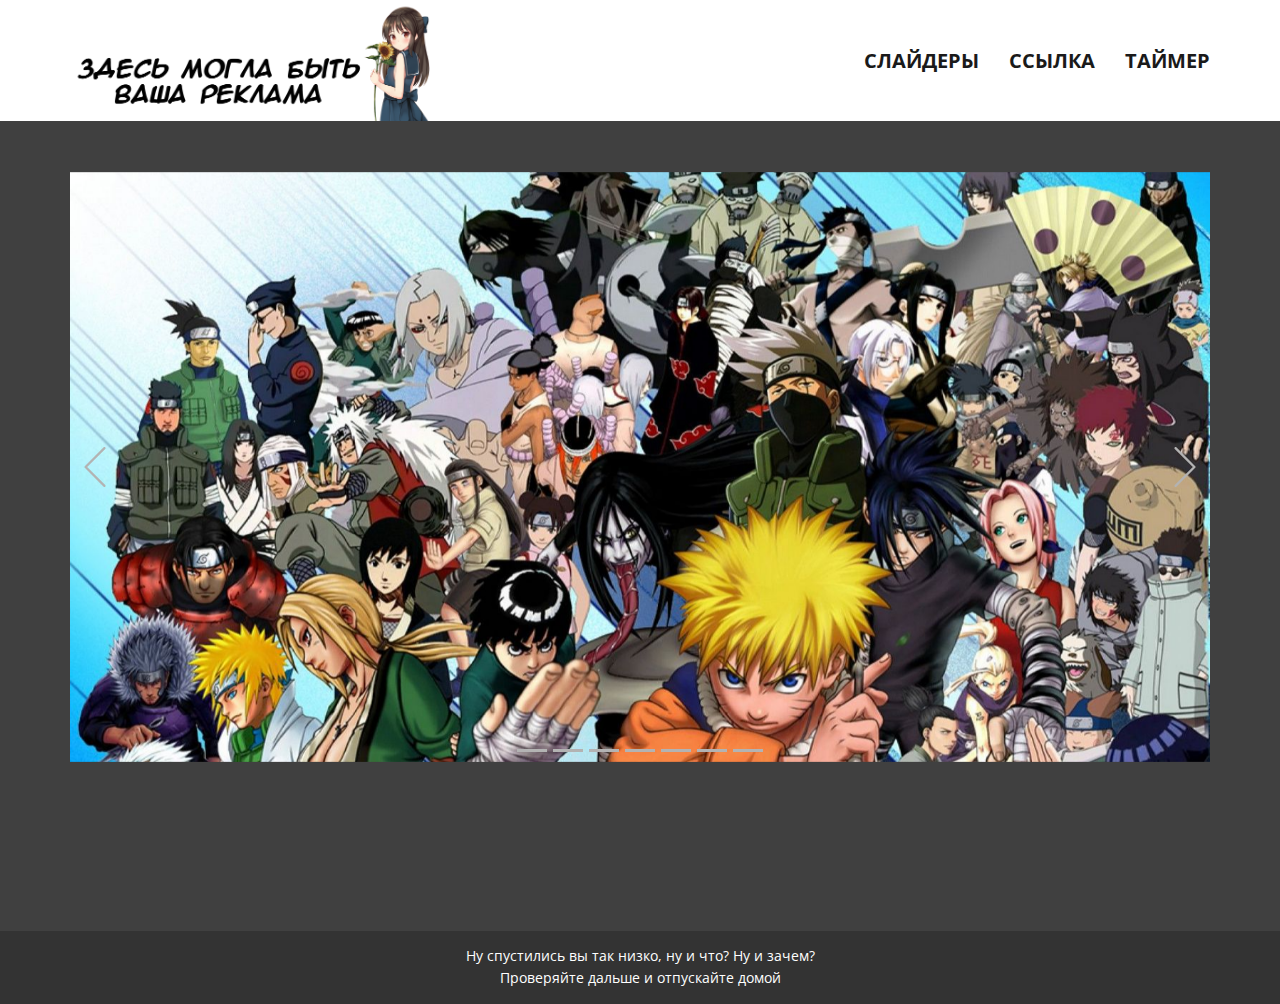
<file: index.html>
<!DOCTYPE html>
<html style="font-size: 16px;">
  <head>
    <meta name="viewport" content="width=device-width, initial-scale=1.0">
    <meta charset="utf-8">
    <meta name="keywords" content="">
    <meta name="description" content="">
    <meta name="page_type" content="np-template-header-footer-from-plugin">
    <title>Страница со слайдером</title>
    <link rel="stylesheet" href="nicepage.css" media="screen">
<link rel="stylesheet" href="Страница-со-слайдером.css" media="screen">
    <script class="u-script" type="text/javascript" src="jquery.js" defer=""></script>
    <script class="u-script" type="text/javascript" src="nicepage.js" defer=""></script>
    <meta name="generator" content="Nicepage 3.30.2, nicepage.com">
    <link id="u-theme-google-font" rel="stylesheet" href="https://fonts.googleapis.com/css?family=Roboto:100,100i,300,300i,400,400i,500,500i,700,700i,900,900i|Open+Sans:300,300i,400,400i,600,600i,700,700i,800,800i">
    
    
    <script type="application/ld+json">{
		"@context": "http://schema.org",
		"@type": "Organization",
		"name": "",
		"logo": "images/unnamed.png"
}</script>
    <meta name="theme-color" content="#478ac9">
    <meta property="og:title" content="Страница со слайдером">
    <meta property="og:type" content="website">
  </head>
  <body class="u-body"><header class="u-clearfix u-header u-header" id="sec-6596"><div class="u-clearfix u-sheet u-sheet-1">
        <a href="https://nicepage.com" class="u-image u-logo u-image-1" data-image-width="1956" data-image-height="800">
          <img src="images/unnamed.png" class="u-logo-image u-logo-image-1">
        </a>
        <nav class="u-menu u-menu-dropdown u-offcanvas u-menu-1" data-position="">
          <div class="menu-collapse" style="font-size: 1.25rem; letter-spacing: 0px; font-weight: 700; text-transform: uppercase;">
            <a class="u-button-style u-custom-active-border-color u-custom-border u-custom-border-color u-custom-borders u-custom-hover-border-color u-custom-left-right-menu-spacing u-custom-padding-bottom u-custom-text-color u-custom-text-hover-color u-custom-top-bottom-menu-spacing u-nav-link u-text-active-palette-1-base u-text-hover-palette-2-base" href="#">
              <svg><use xmlns:xlink="http://www.w3.org/1999/xlink" xlink:href="#menu-hamburger"></use></svg>
              <svg version="1.1" xmlns="http://www.w3.org/2000/svg" xmlns:xlink="http://www.w3.org/1999/xlink"><defs><symbol id="menu-hamburger" viewBox="0 0 16 16" style="width: 16px; height: 16px;"><rect y="1" width="16" height="2"></rect><rect y="7" width="16" height="2"></rect><rect y="13" width="16" height="2"></rect>
</symbol>
</defs></svg>
            </a>
          </div>
          <div class="u-custom-menu u-nav-container">
            <ul class="u-nav u-spacing-30 u-unstyled u-nav-1"><li class="u-nav-item"><a class="u-border-1 u-border-active-palette-1-base u-border-hover-palette-1-base u-border-no-left u-border-no-right u-border-no-top u-button-style u-nav-link u-text-active-palette-1-base u-text-grey-90 u-text-hover-grey-90" href="Страница-со-слайдером.html" style="padding: 10px 0px;">Слайдеры</a>
</li><li class="u-nav-item"><a class="u-border-1 u-border-active-palette-1-base u-border-hover-palette-1-base u-border-no-left u-border-no-right u-border-no-top u-button-style u-nav-link u-text-active-palette-1-base u-text-grey-90 u-text-hover-grey-90" href="Страница-с-сылкой.html" style="padding: 10px 0px;">Ссылка</a>
</li><li class="u-nav-item"><a class="u-border-1 u-border-active-palette-1-base u-border-hover-palette-1-base u-border-no-left u-border-no-right u-border-no-top u-button-style u-nav-link u-text-active-palette-1-base u-text-grey-90 u-text-hover-grey-90" href="Страница-с-таймером.html" style="padding: 10px 0px;">Таймер</a>
</li></ul>
          </div>
          <div class="u-custom-menu u-nav-container-collapse">
            <div class="u-black u-container-style u-inner-container-layout u-opacity u-opacity-95 u-sidenav">
              <div class="u-inner-container-layout u-sidenav-overflow">
                <div class="u-menu-close"></div>
                <ul class="u-align-center u-nav u-popupmenu-items u-unstyled u-nav-2"><li class="u-nav-item"><a class="u-button-style u-nav-link" href="Страница-со-слайдером.html" style="padding: 10px 0px;">Слайдеры</a>
</li><li class="u-nav-item"><a class="u-button-style u-nav-link" href="Страница-с-сылкой.html" style="padding: 10px 0px;">Ссылка</a>
</li><li class="u-nav-item"><a class="u-button-style u-nav-link" href="Страница-с-таймером.html" style="padding: 10px 0px;">Таймер</a>
</li></ul>
              </div>
            </div>
            <div class="u-black u-menu-overlay u-opacity u-opacity-70"></div>
          </div>
        </nav>
      </div></header>
    <section class="u-clearfix u-grey-75 u-section-1" id="sec-4fe7" style= "min-height:90vh">
      <div class="u-clearfix u-sheet u-sheet-1">
        <div data-interval="5000" data-u-ride="carousel" class="u-carousel u-expanded-width u-slider u-slider-1" id="carousel-af2c">
          <ol class="u-absolute-hcenter u-carousel-indicators u-carousel-indicators-1">
            <li data-u-target="#carousel-af2c" class="u-active u-grey-30" data-u-slide-to="0"></li>
            <li data-u-target="#carousel-af2c" class="u-grey-30" data-u-slide-to="1"></li>
            <li data-u-target="#carousel-af2c" class="u-grey-30" data-u-slide-to="2"></li>
            <li data-u-target="#carousel-af2c" class="u-grey-30" data-u-slide-to="3"></li>
            <li data-u-target="#carousel-af2c" class="u-grey-30" data-u-slide-to="4"></li>
            <li data-u-target="#carousel-af2c" class="u-grey-30" data-u-slide-to="5"></li>
            <li data-u-target="#carousel-af2c" class="u-grey-30" data-u-slide-to="6"></li>
          </ol>
          <div class="u-carousel-inner" role="listbox">
            <div class="u-active u-carousel-item u-container-style u-image u-slide u-image-1" data-image-width="1920" data-image-height="1080">
              <div class="u-container-layout u-container-layout-1"></div>
            </div>
            <div class="u-carousel-item u-container-style u-image u-slide u-image-2" data-image-width="2608" data-image-height="1467">
              <div class="u-container-layout u-valign-middle u-container-layout-2"></div>
            </div>
            <div class="u-carousel-item u-container-style u-image u-slide u-image-3" data-image-width="1920" data-image-height="1080">
              <div class="u-container-layout u-container-layout-3"></div>
            </div>
            <div class="u-carousel-item u-container-style u-image u-slide u-image-4" data-image-width="1045" data-image-height="588">
              <div class="u-container-layout u-container-layout-4"></div>
            </div>
            <div class="u-carousel-item u-container-style u-image u-slide u-image-5" data-image-width="1920" data-image-height="1080">
              <div class="u-container-layout u-container-layout-5"></div>
            </div>
            <div class="u-carousel-item u-container-style u-image u-slide u-image-6" data-image-width="1200" data-image-height="776">
              <div class="u-container-layout u-container-layout-6"></div>
            </div>
            <div class="u-carousel-item u-container-style u-image u-slide u-image-7" data-image-width="1920" data-image-height="1080">
              <div class="u-container-layout u-container-layout-7"></div>
            </div>
          </div>
          <a class="u-absolute-vcenter u-carousel-control u-carousel-control-prev u-spacing-5 u-text-grey-30 u-carousel-control-1" href="#carousel-af2c" role="button" data-u-slide="prev">
            <span aria-hidden="true">
              <svg viewBox="0 0 477.175 477.175"><path d="M145.188,238.575l215.5-215.5c5.3-5.3,5.3-13.8,0-19.1s-13.8-5.3-19.1,0l-225.1,225.1c-5.3,5.3-5.3,13.8,0,19.1l225.1,225
                    c2.6,2.6,6.1,4,9.5,4s6.9-1.3,9.5-4c5.3-5.3,5.3-13.8,0-19.1L145.188,238.575z"></path></svg>
            </span>
            <span class="sr-only">Previous</span>
          </a>
          <a class="u-absolute-vcenter u-carousel-control u-carousel-control-next u-spacing-5 u-text-grey-30 u-carousel-control-2" href="#carousel-af2c" role="button" data-u-slide="next">
            <span aria-hidden="true">
              <svg viewBox="0 0 477.175 477.175"><path d="M360.731,229.075l-225.1-225.1c-5.3-5.3-13.8-5.3-19.1,0s-5.3,13.8,0,19.1l215.5,215.5l-215.5,215.5
                    c-5.3,5.3-5.3,13.8,0,19.1c2.6,2.6,6.1,4,9.5,4c3.4,0,6.9-1.3,9.5-4l225.1-225.1C365.931,242.875,365.931,234.275,360.731,229.075z"></path></svg>
            </span>
            <span class="sr-only">Next</span>
          </a>
        </div>
      </div>
    </section>
    
    
    <footer class="u-align-center u-clearfix u-footer u-grey-80 u-footer" id="sec-2e7b"><div class="u-clearfix u-sheet u-sheet-1">
        <p class="u-small-text u-text u-text-variant u-text-1">Ну спустились вы так низко, ну и что? Ну и зачем?<br>Проверяйте дальше и отпускайте домой
        </p>
      </div></footer>
  </body>
</html>
</file>
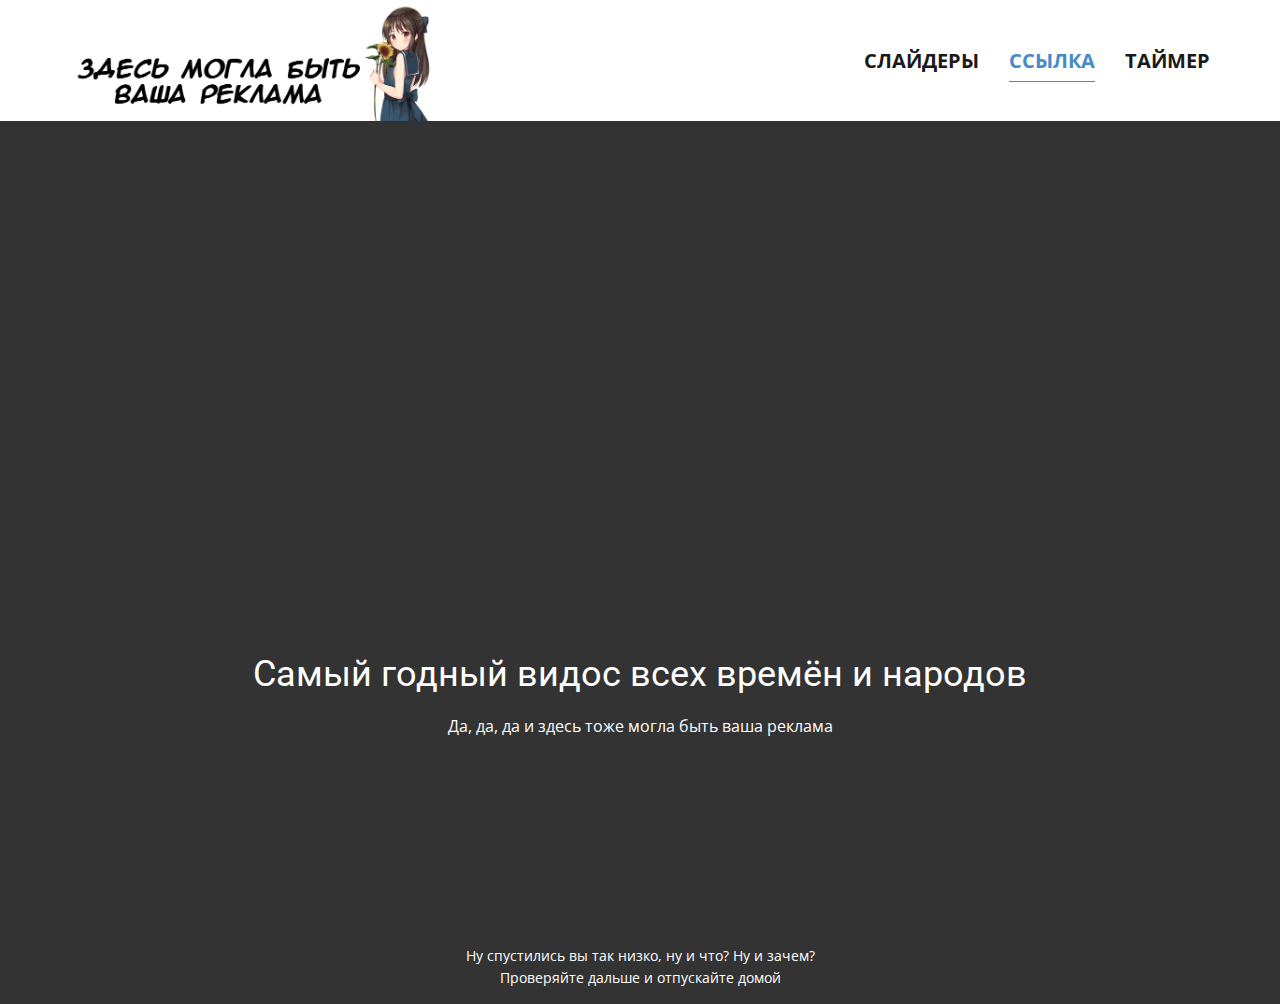
<file: Страница-с-сылкой.html>
<!DOCTYPE html>
<html style="font-size: 16px;">
  <head>
    <meta name="viewport" content="width=device-width, initial-scale=1.0">
    <meta charset="utf-8">
    <meta name="keywords" content="Самый годный видос всех времён и народов">
    <meta name="description" content="">
    <meta name="page_type" content="np-template-header-footer-from-plugin">
    <title>Страница с сылкой</title>
    <link rel="stylesheet" href="nicepage.css" media="screen">
<link rel="stylesheet" href="Страница-с-сылкой.css" media="screen">
    <script class="u-script" type="text/javascript" src="jquery.js" defer=""></script>
    <script class="u-script" type="text/javascript" src="nicepage.js" defer=""></script>
    <meta name="generator" content="Nicepage 3.30.2, nicepage.com">
    <link id="u-theme-google-font" rel="stylesheet" href="https://fonts.googleapis.com/css?family=Roboto:100,100i,300,300i,400,400i,500,500i,700,700i,900,900i|Open+Sans:300,300i,400,400i,600,600i,700,700i,800,800i">
		
    
    
    <script type="application/ld+json">{
		"@context": "http://schema.org",
		"@type": "Organization",
		"name": "",
		"logo": "images/unnamed.png"
}</script>
    <meta name="theme-color" content="#478ac9">
    <meta property="og:title" content="Страница с сылкой">
    <meta property="og:type" content="website">
  </head>
  <body class="u-body"><header class="u-clearfix u-header u-header" id="sec-6596"><div class="u-clearfix u-sheet u-sheet-1">
        <a href="https://nicepage.com" class="u-image u-logo u-image-1" data-image-width="1956" data-image-height="800">
          <img src="images/unnamed.png" class="u-logo-image u-logo-image-1">
        </a>
        <nav class="u-menu u-menu-dropdown u-offcanvas u-menu-1" data-position="">
          <div class="menu-collapse" style="font-size: 1.25rem; letter-spacing: 0px; font-weight: 700; text-transform: uppercase;">
            <a class="u-button-style u-custom-active-border-color u-custom-border u-custom-border-color u-custom-borders u-custom-hover-border-color u-custom-left-right-menu-spacing u-custom-padding-bottom u-custom-text-color u-custom-text-hover-color u-custom-top-bottom-menu-spacing u-nav-link u-text-active-palette-1-base u-text-hover-palette-2-base" href="#">
              <svg><use xmlns:xlink="http://www.w3.org/1999/xlink" xlink:href="#menu-hamburger"></use></svg>
              <svg version="1.1" xmlns="http://www.w3.org/2000/svg" xmlns:xlink="http://www.w3.org/1999/xlink"><defs><symbol id="menu-hamburger" viewBox="0 0 16 16" style="width: 16px; height: 16px;"><rect y="1" width="16" height="2"></rect><rect y="7" width="16" height="2"></rect><rect y="13" width="16" height="2"></rect>
</symbol>
</defs></svg>
            </a>
          </div>
          <div class="u-custom-menu u-nav-container">
            <ul class="u-nav u-spacing-30 u-unstyled u-nav-1"><li class="u-nav-item"><a class="u-border-1 u-border-active-palette-1-base u-border-hover-palette-1-base u-border-no-left u-border-no-right u-border-no-top u-button-style u-nav-link u-text-active-palette-1-base u-text-grey-90 u-text-hover-grey-90" href="Страница-со-слайдером.html" style="padding: 10px 0px;">Слайдеры</a>
</li><li class="u-nav-item"><a class="u-border-1 u-border-active-palette-1-base u-border-hover-palette-1-base u-border-no-left u-border-no-right u-border-no-top u-button-style u-nav-link u-text-active-palette-1-base u-text-grey-90 u-text-hover-grey-90" href="Страница-с-сылкой.html" style="padding: 10px 0px;">Ссылка</a>
</li><li class="u-nav-item"><a class="u-border-1 u-border-active-palette-1-base u-border-hover-palette-1-base u-border-no-left u-border-no-right u-border-no-top u-button-style u-nav-link u-text-active-palette-1-base u-text-grey-90 u-text-hover-grey-90" href="Страница-с-таймером.html" style="padding: 10px 0px;">Таймер</a>
</li></ul>
          </div>
          <div class="u-custom-menu u-nav-container-collapse">
            <div class="u-black u-container-style u-inner-container-layout u-opacity u-opacity-95 u-sidenav">
              <div class="u-inner-container-layout u-sidenav-overflow">
                <div class="u-menu-close"></div>
                <ul class="u-align-center u-nav u-popupmenu-items u-unstyled u-nav-2"><li class="u-nav-item"><a class="u-button-style u-nav-link" href="Страница-со-слайдером.html" style="padding: 10px 0px;">Слайдеры</a>
</li><li class="u-nav-item"><a class="u-button-style u-nav-link" href="Страница-с-сылкой.html" style="padding: 10px 0px;">Ссылка</a>
</li><li class="u-nav-item"><a class="u-button-style u-nav-link" href="Страница-с-таймером.html" style="padding: 10px 0px;">Таймер</a>
</li></ul>
              </div>
            </div>
            <div class="u-black u-menu-overlay u-opacity u-opacity-70"></div>
          </div>
        </nav>
      </div></header>
    <section class="u-align-center u-clearfix u-grey-80 u-section-1" id="sec-9ef4" style= "min-height:90vh">
      <div class="u-clearfix u-sheet u-valign-middle-xs u-sheet-1">
        <div class="u-align-left u-expanded-width-sm u-expanded-width-xs u-video u-video-1">
          <div class="embed-responsive embed-responsive-1">
            <iframe style="position: absolute;top: 0;left: 0;width: 100%;height: 100%;" class="embed-responsive-item" src="https://www.youtube.com/embed/cy3ji5K84Mg?mute=0&amp;showinfo=0&amp;controls=0&amp;start=0" frameborder="0" allowfullscreen=""></iframe>
          </div>
        </div>
        <h2 class="u-text u-text-default u-text-1">Самый годный видос всех времён и народов</h2>
        <p class="u-text u-text-default u-text-2">Да, да, да и здесь тоже могла быть ваша реклама</p>
      </div>
    </section>
    
    
    <footer class="u-align-center u-clearfix u-footer u-grey-80 u-footer" id="sec-2e7b"><div class="u-clearfix u-sheet u-sheet-1">
        <p class="u-small-text u-text u-text-variant u-text-1">Ну спустились вы так низко, ну и что? Ну и зачем?<br>Проверяйте дальше и отпускайте домой
        </p>
      </div></footer>
  </body>
</html>
</file>
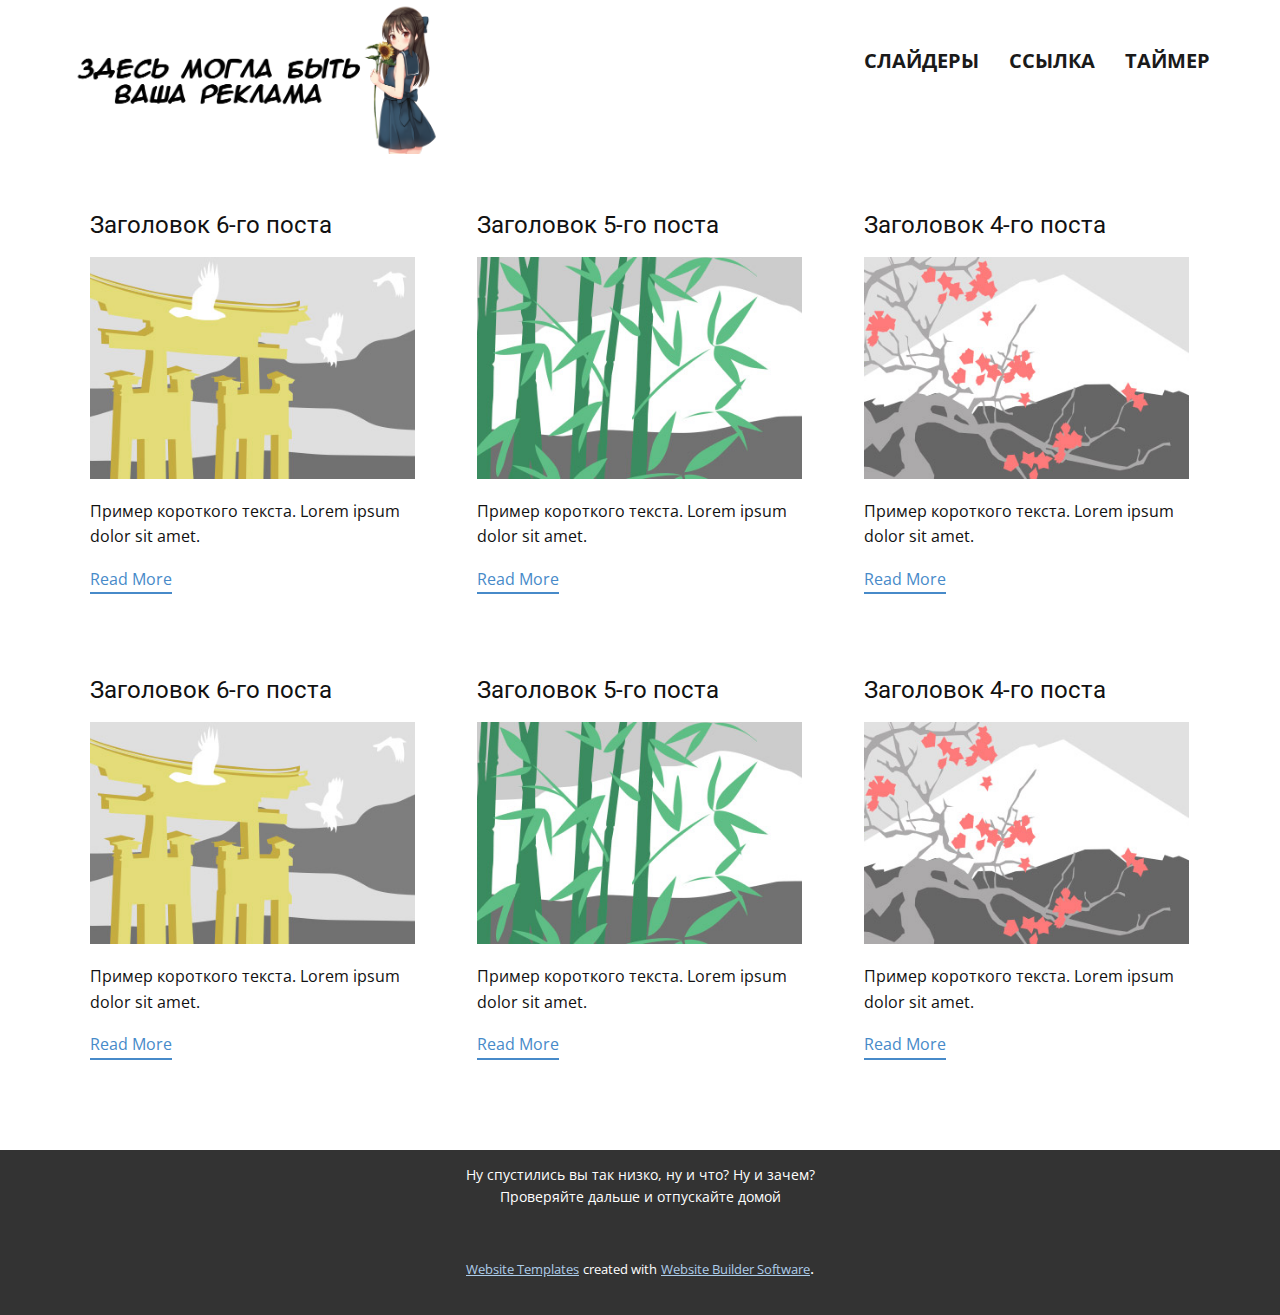
<file: blog/blog.html>
<html style="font-size: 16px;"><head>
    <meta name="viewport" content="width=device-width, initial-scale=1.0">
    <meta charset="utf-8">
    <meta name="keywords" content="">
    <meta name="description" content="">
    <meta name="page_type" content="np-template-header-footer-from-plugin">
    <title>Blog Template</title>
    <link rel="stylesheet" href="../nicepage.css" media="screen">
<link rel="stylesheet" href="../Blog-Template.css" media="screen">
    <script class="u-script" type="text/javascript" src="../jquery.js" defer=""></script>
    <script class="u-script" type="text/javascript" src="../nicepage.js" defer=""></script>
    <meta name="generator" content="Nicepage 3.30.2, nicepage.com">
    <link id="u-theme-google-font" rel="stylesheet" href="https://fonts.googleapis.com/css?family=Roboto:100,100i,300,300i,400,400i,500,500i,700,700i,900,900i|Open+Sans:300,300i,400,400i,600,600i,700,700i,800,800i">
    
    
    <script type="application/ld+json">{
		"@context": "http://schema.org",
		"@type": "Organization",
		"name": "",
		"logo": "images/unnamed.png"
}</script>
    <meta name="theme-color" content="#478ac9">
  </head>
  <body class="u-body"><header class="u-clearfix u-header u-header" id="sec-6596"><div class="u-clearfix u-sheet u-sheet-1">
        <a href="https://nicepage.com" class="u-image u-logo u-image-1" data-image-width="1956" data-image-height="800">
          <img src="../images/unnamed.png" class="u-logo-image u-logo-image-1">
        </a>
        <nav class="u-menu u-menu-dropdown u-offcanvas u-menu-1" data-position="">
          <div class="menu-collapse" style="font-size: 1.25rem; letter-spacing: 0px; font-weight: 700; text-transform: uppercase;">
            <a class="u-button-style u-custom-active-border-color u-custom-border u-custom-border-color u-custom-borders u-custom-hover-border-color u-custom-left-right-menu-spacing u-custom-padding-bottom u-custom-text-color u-custom-text-hover-color u-custom-top-bottom-menu-spacing u-nav-link u-text-active-palette-1-base u-text-hover-palette-2-base" href="#">
              <svg><use xmlns:xlink="http://www.w3.org/1999/xlink" xlink:href="#menu-hamburger"></use></svg>
              <svg version="1.1" xmlns="http://www.w3.org/2000/svg" xmlns:xlink="http://www.w3.org/1999/xlink"><defs><symbol id="menu-hamburger" viewBox="0 0 16 16" style="width: 16px; height: 16px;"><rect y="1" width="16" height="2"></rect><rect y="7" width="16" height="2"></rect><rect y="13" width="16" height="2"></rect>
</symbol>
</defs></svg>
            </a>
          </div>
          <div class="u-custom-menu u-nav-container">
            <ul class="u-nav u-spacing-30 u-unstyled u-nav-1"><li class="u-nav-item"><a class="u-border-1 u-border-active-palette-1-base u-border-hover-palette-1-base u-border-no-left u-border-no-right u-border-no-top u-button-style u-nav-link u-text-active-palette-1-base u-text-grey-90 u-text-hover-grey-90" href="../Страница-со-слайдером.html" style="padding: 10px 0px;">Слайдеры</a>
</li><li class="u-nav-item"><a class="u-border-1 u-border-active-palette-1-base u-border-hover-palette-1-base u-border-no-left u-border-no-right u-border-no-top u-button-style u-nav-link u-text-active-palette-1-base u-text-grey-90 u-text-hover-grey-90" href="../Страница-с-сылкой.html" style="padding: 10px 0px;">Ссылка</a>
</li><li class="u-nav-item"><a class="u-border-1 u-border-active-palette-1-base u-border-hover-palette-1-base u-border-no-left u-border-no-right u-border-no-top u-button-style u-nav-link u-text-active-palette-1-base u-text-grey-90 u-text-hover-grey-90" href="../Страница-с-таймером.html" style="padding: 10px 0px;">Таймер</a>
</li></ul>
          </div>
          <div class="u-custom-menu u-nav-container-collapse">
            <div class="u-black u-container-style u-inner-container-layout u-opacity u-opacity-95 u-sidenav">
              <div class="u-inner-container-layout u-sidenav-overflow">
                <div class="u-menu-close"></div>
                <ul class="u-align-center u-nav u-popupmenu-items u-unstyled u-nav-2"><li class="u-nav-item"><a class="u-button-style u-nav-link" href="../Страница-со-слайдером.html" style="padding: 10px 0px;">Слайдеры</a>
</li><li class="u-nav-item"><a class="u-button-style u-nav-link" href="../Страница-с-сылкой.html" style="padding: 10px 0px;">Ссылка</a>
</li><li class="u-nav-item"><a class="u-button-style u-nav-link" href="../Страница-с-таймером.html" style="padding: 10px 0px;">Таймер</a>
</li></ul>
              </div>
            </div>
            <div class="u-black u-menu-overlay u-opacity u-opacity-70"></div>
          </div>
        </nav>
      </div></header>
    <section class="u-clearfix u-section-1" id="sec-6da8">
      <div class="u-clearfix u-sheet u-valign-middle u-sheet-1"><!--blog--><!--blog_options_json--><!--{"type":"Recent","source":"","tags":"","count":""}--><!--/blog_options_json-->
        <div class="u-blog u-expanded-width u-repeater u-repeater-1"><!--blog_post-->
          <div class="u-blog-post u-container-style u-repeater-item u-white u-repeater-item-1">
            <div class="u-container-layout u-similar-container u-valign-top u-container-layout-1"><!--blog_post_header-->
              <h4 class="u-blog-control u-text u-text-1">
                <a class="u-post-header-link" href="../blog/пост-5.html"><!--blog_post_header_content-->Заголовок 6-го поста<!--/blog_post_header_content--></a>
              </h4><!--/blog_post_header--><!--blog_post_image-->
              <a class="u-post-header-link" href="../blog/пост-5.html"><img alt="" class="u-blog-control u-expanded-width u-image u-image-default u-image-1" src="[data-uri]"></a><!--/blog_post_image--><!--blog_post_content-->
              <div class="u-blog-control u-post-content u-text u-text-2 fr-view">Пример короткого текста. Lorem ipsum dolor sit amet.</div><!--/blog_post_content--><!--blog_post_readmore-->
              <a href="../blog/пост-5.html" class="u-blog-control u-border-2 u-border-palette-1-base u-btn u-btn-rectangle u-button-style u-none u-btn-1"><!--blog_post_readmore_content--><!--options_json--><!--{"content":"Read More"}--><!--/options_json-->Read More<!--/blog_post_readmore_content--></a><!--/blog_post_readmore-->
            </div>
          </div><div class="u-blog-post u-container-style u-repeater-item u-video-cover u-white">
            <div class="u-container-layout u-similar-container u-valign-top u-container-layout-2"><!--blog_post_header-->
              <h4 class="u-blog-control u-text u-text-3">
                <a class="u-post-header-link" href="../blog/пост-4.html"><!--blog_post_header_content-->Заголовок 5-го поста<!--/blog_post_header_content--></a>
              </h4><!--/blog_post_header--><!--blog_post_image-->
              <a class="u-post-header-link" href="../blog/пост-4.html"><img alt="" class="u-blog-control u-expanded-width u-image u-image-default u-image-2" src="[data-uri]"></a><!--/blog_post_image--><!--blog_post_content-->
              <div class="u-blog-control u-post-content u-text u-text-4 fr-view">Пример короткого текста. Lorem ipsum dolor sit amet.</div><!--/blog_post_content--><!--blog_post_readmore-->
              <a href="../blog/пост-4.html" class="u-blog-control u-border-2 u-border-palette-1-base u-btn u-btn-rectangle u-button-style u-none u-btn-2"><!--blog_post_readmore_content--><!--options_json--><!--{"content":"Read More"}--><!--/options_json-->Read More<!--/blog_post_readmore_content--></a><!--/blog_post_readmore-->
            </div>
          </div><div class="u-blog-post u-container-style u-repeater-item u-video-cover u-white">
            <div class="u-container-layout u-similar-container u-valign-top u-container-layout-3"><!--blog_post_header-->
              <h4 class="u-blog-control u-text u-text-5">
                <a class="u-post-header-link" href="../blog/пост-3.html"><!--blog_post_header_content-->Заголовок 4-го поста<!--/blog_post_header_content--></a>
              </h4><!--/blog_post_header--><!--blog_post_image-->
              <a class="u-post-header-link" href="../blog/пост-3.html"><img alt="" class="u-blog-control u-expanded-width u-image u-image-default u-image-3" src="[data-uri]"></a><!--/blog_post_image--><!--blog_post_content-->
              <div class="u-blog-control u-post-content u-text u-text-6 fr-view">Пример короткого текста. Lorem ipsum dolor sit amet.</div><!--/blog_post_content--><!--blog_post_readmore-->
              <a href="../blog/пост-3.html" class="u-blog-control u-border-2 u-border-palette-1-base u-btn u-btn-rectangle u-button-style u-none u-btn-3"><!--blog_post_readmore_content--><!--options_json--><!--{"content":"Read More"}--><!--/options_json-->Read More<!--/blog_post_readmore_content--></a><!--/blog_post_readmore-->
            </div>
          </div><div class="u-blog-post u-container-style u-repeater-item u-white u-repeater-item-1">
            <div class="u-container-layout u-similar-container u-valign-top u-container-layout-1"><!--blog_post_header-->
              <h4 class="u-blog-control u-text u-text-1">
                <a class="u-post-header-link" href="../blog/пост-2.html"><!--blog_post_header_content-->Заголовок 6-го поста<!--/blog_post_header_content--></a>
              </h4><!--/blog_post_header--><!--blog_post_image-->
              <a class="u-post-header-link" href="../blog/пост-2.html"><img alt="" class="u-blog-control u-expanded-width u-image u-image-default u-image-1" src="[data-uri]"></a><!--/blog_post_image--><!--blog_post_content-->
              <div class="u-blog-control u-post-content u-text u-text-2 fr-view">Пример короткого текста. Lorem ipsum dolor sit amet.</div><!--/blog_post_content--><!--blog_post_readmore-->
              <a href="../blog/пост-2.html" class="u-blog-control u-border-2 u-border-palette-1-base u-btn u-btn-rectangle u-button-style u-none u-btn-1"><!--blog_post_readmore_content--><!--options_json--><!--{"content":"Read More"}--><!--/options_json-->Read More<!--/blog_post_readmore_content--></a><!--/blog_post_readmore-->
            </div>
          </div><div class="u-blog-post u-container-style u-repeater-item u-video-cover u-white">
            <div class="u-container-layout u-similar-container u-valign-top u-container-layout-2"><!--blog_post_header-->
              <h4 class="u-blog-control u-text u-text-3">
                <a class="u-post-header-link" href="../blog/пост-1.html"><!--blog_post_header_content-->Заголовок 5-го поста<!--/blog_post_header_content--></a>
              </h4><!--/blog_post_header--><!--blog_post_image-->
              <a class="u-post-header-link" href="../blog/пост-1.html"><img alt="" class="u-blog-control u-expanded-width u-image u-image-default u-image-2" src="[data-uri]"></a><!--/blog_post_image--><!--blog_post_content-->
              <div class="u-blog-control u-post-content u-text u-text-4 fr-view">Пример короткого текста. Lorem ipsum dolor sit amet.</div><!--/blog_post_content--><!--blog_post_readmore-->
              <a href="../blog/пост-1.html" class="u-blog-control u-border-2 u-border-palette-1-base u-btn u-btn-rectangle u-button-style u-none u-btn-2"><!--blog_post_readmore_content--><!--options_json--><!--{"content":"Read More"}--><!--/options_json-->Read More<!--/blog_post_readmore_content--></a><!--/blog_post_readmore-->
            </div>
          </div><div class="u-blog-post u-container-style u-repeater-item u-video-cover u-white">
            <div class="u-container-layout u-similar-container u-valign-top u-container-layout-3"><!--blog_post_header-->
              <h4 class="u-blog-control u-text u-text-5">
                <a class="u-post-header-link" href="../blog/пост.html"><!--blog_post_header_content-->Заголовок 4-го поста<!--/blog_post_header_content--></a>
              </h4><!--/blog_post_header--><!--blog_post_image-->
              <a class="u-post-header-link" href="../blog/пост.html"><img alt="" class="u-blog-control u-expanded-width u-image u-image-default u-image-3" src="[data-uri]"></a><!--/blog_post_image--><!--blog_post_content-->
              <div class="u-blog-control u-post-content u-text u-text-6 fr-view">Пример короткого текста. Lorem ipsum dolor sit amet.</div><!--/blog_post_content--><!--blog_post_readmore-->
              <a href="../blog/пост.html" class="u-blog-control u-border-2 u-border-palette-1-base u-btn u-btn-rectangle u-button-style u-none u-btn-3"><!--blog_post_readmore_content--><!--options_json--><!--{"content":"Read More"}--><!--/options_json-->Read More<!--/blog_post_readmore_content--></a><!--/blog_post_readmore-->
            </div>
          </div><!--/blog_post--><!--blog_post-->
          <!--/blog_post--><!--blog_post-->
          <!--/blog_post-->
        </div><!--/blog-->
      </div>
    </section>
    
    
    <footer class="u-align-center u-clearfix u-footer u-grey-80 u-footer" id="sec-2e7b"><div class="u-clearfix u-sheet u-sheet-1">
        <p class="u-small-text u-text u-text-variant u-text-1">Ну спустились вы так низко, ну и что? Ну и зачем?<br>Проверяйте дальше и отпускайте домой
        </p>
      </div></footer>
    <section class="u-backlink u-clearfix u-grey-80">
      <a class="u-link" href="https://nicepage.com/website-templates" target="_blank">
        <span>Website Templates</span>
      </a>
      <p class="u-text">
        <span>created with</span>
      </p>
      <a class="u-link" href="" target="_blank">
        <span>Website Builder Software</span>
      </a>. 
    </section>
  
</body></html>
</file>
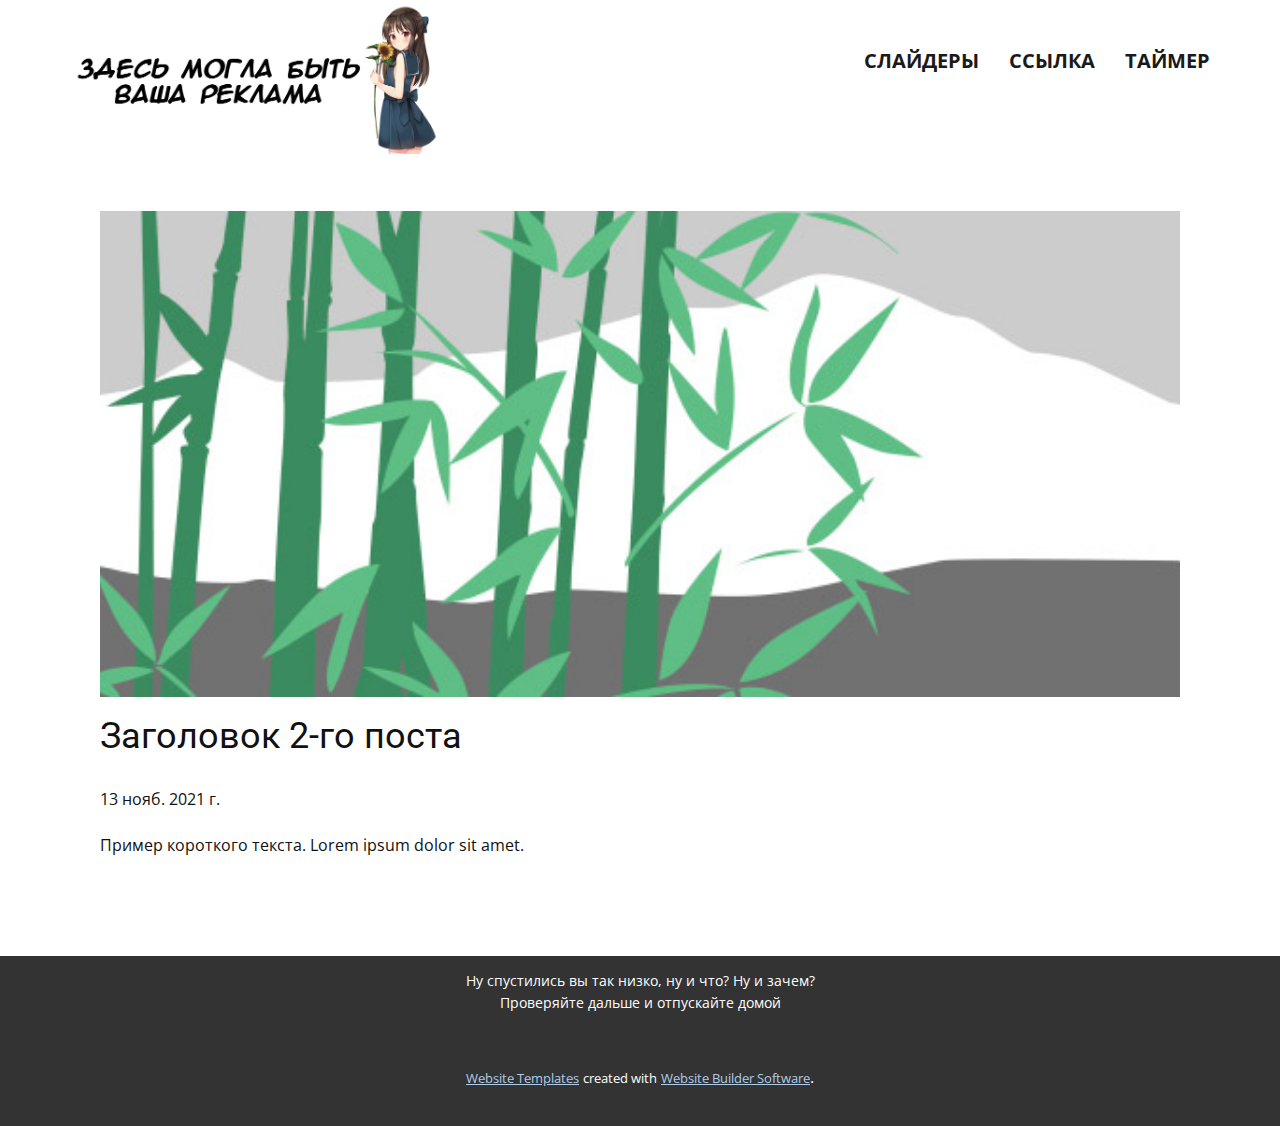
<file: blog/пост-1.html>
<!doctype html>
<html style="font-size: 16px;"><head>
    <meta name="viewport" content="width=device-width, initial-scale=1.0">
    <meta charset="utf-8">
    <meta name="keywords" content="Заголовок 1-го поста">
    <meta name="description" content="">
    <meta name="page_type" content="np-template-header-footer-from-plugin">
    <title>Заголовок 2-го поста</title>
    <link rel="stylesheet" href="../nicepage.css" media="screen">
<link rel="stylesheet" href="../Post-Template.css" media="screen">
    <script class="u-script" type="text/javascript" src="../jquery.js" defer=""></script>
    <script class="u-script" type="text/javascript" src="../nicepage.js" defer=""></script>
    <meta name="generator" content="Nicepage 3.30.2, nicepage.com">
    <link id="u-theme-google-font" rel="stylesheet" href="https://fonts.googleapis.com/css?family=Roboto:100,100i,300,300i,400,400i,500,500i,700,700i,900,900i|Open+Sans:300,300i,400,400i,600,600i,700,700i,800,800i">
    
    
    <script type="application/ld+json">{
		"@context": "http://schema.org",
		"@type": "Organization",
		"name": "",
		"logo": "images/unnamed.png"
}</script>
    <meta name="theme-color" content="#478ac9">
  </head>
  <body class="u-body"><header class="u-clearfix u-header u-header" id="sec-6596"><div class="u-clearfix u-sheet u-sheet-1">
        <a href="https://nicepage.com" class="u-image u-logo u-image-1" data-image-width="1956" data-image-height="800">
          <img src="../images/unnamed.png" class="u-logo-image u-logo-image-1">
        </a>
        <nav class="u-menu u-menu-dropdown u-offcanvas u-menu-1" data-position="">
          <div class="menu-collapse" style="font-size: 1.25rem; letter-spacing: 0px; font-weight: 700; text-transform: uppercase;">
            <a class="u-button-style u-custom-active-border-color u-custom-border u-custom-border-color u-custom-borders u-custom-hover-border-color u-custom-left-right-menu-spacing u-custom-padding-bottom u-custom-text-color u-custom-text-hover-color u-custom-top-bottom-menu-spacing u-nav-link u-text-active-palette-1-base u-text-hover-palette-2-base" href="#">
              <svg><use xmlns:xlink="http://www.w3.org/1999/xlink" xlink:href="#menu-hamburger"></use></svg>
              <svg version="1.1" xmlns="http://www.w3.org/2000/svg" xmlns:xlink="http://www.w3.org/1999/xlink"><defs><symbol id="menu-hamburger" viewBox="0 0 16 16" style="width: 16px; height: 16px;"><rect y="1" width="16" height="2"></rect><rect y="7" width="16" height="2"></rect><rect y="13" width="16" height="2"></rect>
</symbol>
</defs></svg>
            </a>
          </div>
          <div class="u-custom-menu u-nav-container">
            <ul class="u-nav u-spacing-30 u-unstyled u-nav-1"><li class="u-nav-item"><a class="u-border-1 u-border-active-palette-1-base u-border-hover-palette-1-base u-border-no-left u-border-no-right u-border-no-top u-button-style u-nav-link u-text-active-palette-1-base u-text-grey-90 u-text-hover-grey-90" href="../Страница-со-слайдером.html" style="padding: 10px 0px;">Слайдеры</a>
</li><li class="u-nav-item"><a class="u-border-1 u-border-active-palette-1-base u-border-hover-palette-1-base u-border-no-left u-border-no-right u-border-no-top u-button-style u-nav-link u-text-active-palette-1-base u-text-grey-90 u-text-hover-grey-90" href="../Страница-с-сылкой.html" style="padding: 10px 0px;">Ссылка</a>
</li><li class="u-nav-item"><a class="u-border-1 u-border-active-palette-1-base u-border-hover-palette-1-base u-border-no-left u-border-no-right u-border-no-top u-button-style u-nav-link u-text-active-palette-1-base u-text-grey-90 u-text-hover-grey-90" href="../Страница-с-таймером.html" style="padding: 10px 0px;">Таймер</a>
</li></ul>
          </div>
          <div class="u-custom-menu u-nav-container-collapse">
            <div class="u-black u-container-style u-inner-container-layout u-opacity u-opacity-95 u-sidenav">
              <div class="u-inner-container-layout u-sidenav-overflow">
                <div class="u-menu-close"></div>
                <ul class="u-align-center u-nav u-popupmenu-items u-unstyled u-nav-2"><li class="u-nav-item"><a class="u-button-style u-nav-link" href="../Страница-со-слайдером.html" style="padding: 10px 0px;">Слайдеры</a>
</li><li class="u-nav-item"><a class="u-button-style u-nav-link" href="../Страница-с-сылкой.html" style="padding: 10px 0px;">Ссылка</a>
</li><li class="u-nav-item"><a class="u-button-style u-nav-link" href="../Страница-с-таймером.html" style="padding: 10px 0px;">Таймер</a>
</li></ul>
              </div>
            </div>
            <div class="u-black u-menu-overlay u-opacity u-opacity-70"></div>
          </div>
        </nav>
      </div></header>
    <section class="u-align-center u-clearfix u-section-1" id="sec-9f85">
      <div class="u-clearfix u-sheet u-valign-middle-md u-valign-middle-sm u-valign-middle-xs u-sheet-1"><!--post_details--><!--post_details_options_json--><!--{"source":""}--><!--/post_details_options_json--><!--blog_post-->
        <div class="u-container-style u-expanded-width u-post-details u-post-details-1">
          <div class="u-container-layout u-valign-middle u-container-layout-1"><!--blog_post_image-->
            <img alt="" class="u-blog-control u-expanded-width u-image u-image-default u-image-1" src="[data-uri]"><!--/blog_post_image--><!--blog_post_header-->
            <h2 class="u-blog-control u-text u-text-1">Заголовок 2-го поста</h2><!--/blog_post_header--><!--blog_post_metadata-->
            <div class="u-blog-control u-metadata u-metadata-1"><!--blog_post_metadata_date-->
              <span class="u-meta-date u-meta-icon">13 нояб. 2021 г.</span><!--/blog_post_metadata_date--><!--blog_post_metadata_category-->
              <!--/blog_post_metadata_category--><!--blog_post_metadata_comments-->
              <!--/blog_post_metadata_comments-->
            </div><!--/blog_post_metadata--><!--blog_post_content-->
            <div class="u-align-justify u-blog-control u-post-content u-text u-text-2 fr-view">
  Пример короткого текста. Lorem ipsum dolor sit amet.
  </div><!--/blog_post_content-->
          </div>
        </div><!--/blog_post--><!--/post_details-->
      </div>
    </section>
    
    
    <footer class="u-align-center u-clearfix u-footer u-grey-80 u-footer" id="sec-2e7b"><div class="u-clearfix u-sheet u-sheet-1">
        <p class="u-small-text u-text u-text-variant u-text-1">Ну спустились вы так низко, ну и что? Ну и зачем?<br>Проверяйте дальше и отпускайте домой
        </p>
      </div></footer>
    <section class="u-backlink u-clearfix u-grey-80">
      <a class="u-link" href="https://nicepage.com/website-templates" target="_blank">
        <span>Website Templates</span>
      </a>
      <p class="u-text">
        <span>created with</span>
      </p>
      <a class="u-link" href="" target="_blank">
        <span>Website Builder Software</span>
      </a>. 
    </section>
  
</body></html>
</file>
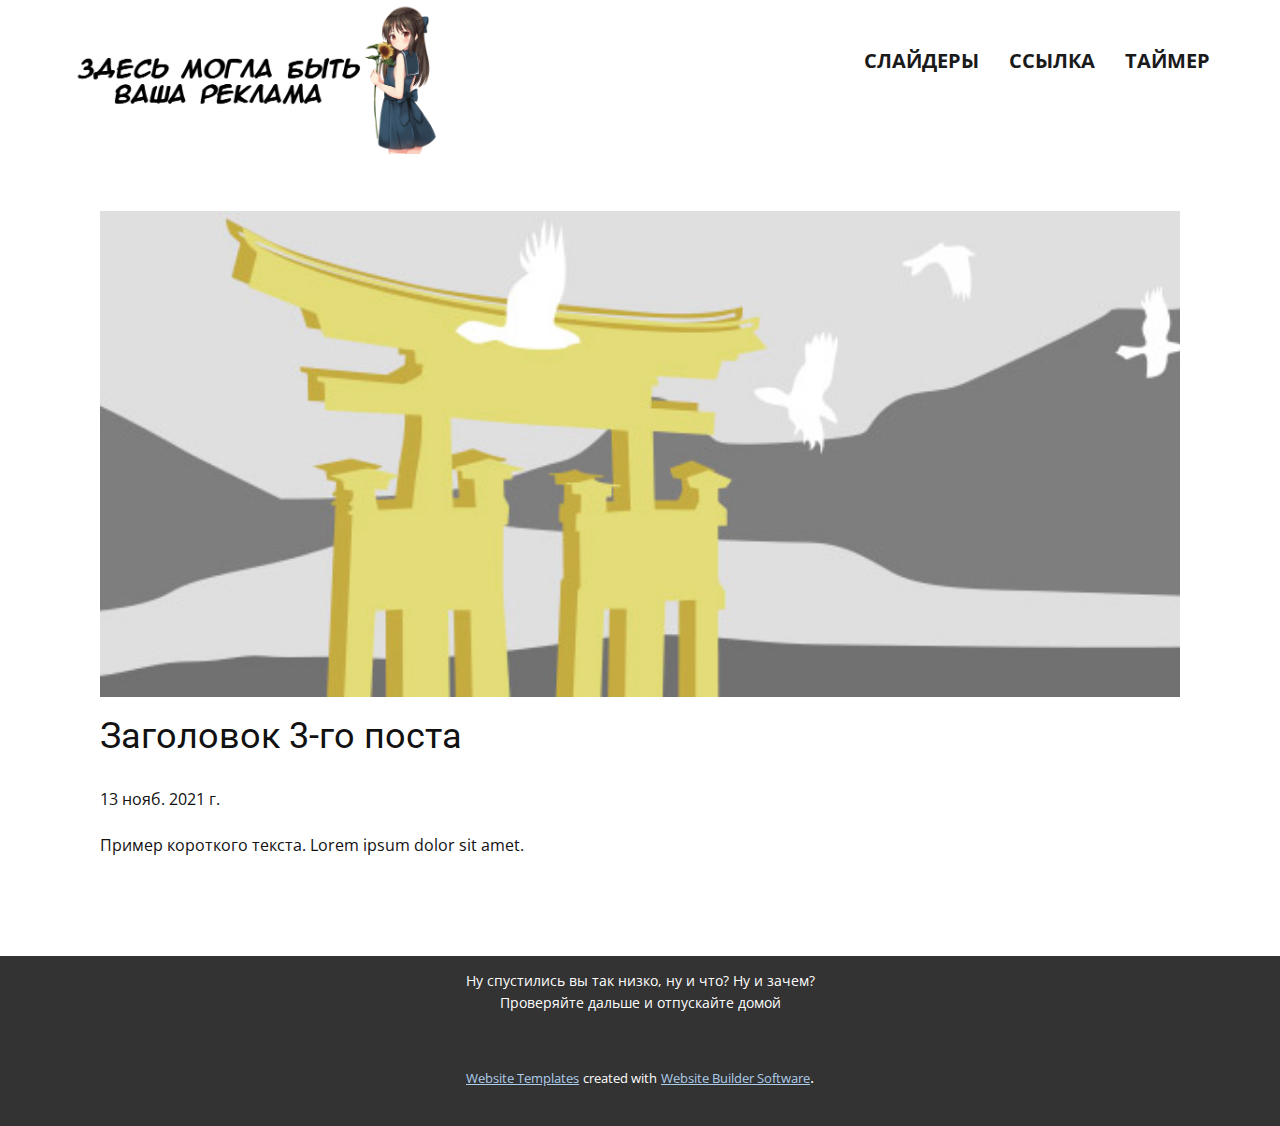
<file: blog/пост-2.html>
<!doctype html>
<html style="font-size: 16px;"><head>
    <meta name="viewport" content="width=device-width, initial-scale=1.0">
    <meta charset="utf-8">
    <meta name="keywords" content="Заголовок 1-го поста">
    <meta name="description" content="">
    <meta name="page_type" content="np-template-header-footer-from-plugin">
    <title>Заголовок 3-го поста</title>
    <link rel="stylesheet" href="../nicepage.css" media="screen">
<link rel="stylesheet" href="../Post-Template.css" media="screen">
    <script class="u-script" type="text/javascript" src="../jquery.js" defer=""></script>
    <script class="u-script" type="text/javascript" src="../nicepage.js" defer=""></script>
    <meta name="generator" content="Nicepage 3.30.2, nicepage.com">
    <link id="u-theme-google-font" rel="stylesheet" href="https://fonts.googleapis.com/css?family=Roboto:100,100i,300,300i,400,400i,500,500i,700,700i,900,900i|Open+Sans:300,300i,400,400i,600,600i,700,700i,800,800i">
    
    
    <script type="application/ld+json">{
		"@context": "http://schema.org",
		"@type": "Organization",
		"name": "",
		"logo": "images/unnamed.png"
}</script>
    <meta name="theme-color" content="#478ac9">
  </head>
  <body class="u-body"><header class="u-clearfix u-header u-header" id="sec-6596"><div class="u-clearfix u-sheet u-sheet-1">
        <a href="https://nicepage.com" class="u-image u-logo u-image-1" data-image-width="1956" data-image-height="800">
          <img src="../images/unnamed.png" class="u-logo-image u-logo-image-1">
        </a>
        <nav class="u-menu u-menu-dropdown u-offcanvas u-menu-1" data-position="">
          <div class="menu-collapse" style="font-size: 1.25rem; letter-spacing: 0px; font-weight: 700; text-transform: uppercase;">
            <a class="u-button-style u-custom-active-border-color u-custom-border u-custom-border-color u-custom-borders u-custom-hover-border-color u-custom-left-right-menu-spacing u-custom-padding-bottom u-custom-text-color u-custom-text-hover-color u-custom-top-bottom-menu-spacing u-nav-link u-text-active-palette-1-base u-text-hover-palette-2-base" href="#">
              <svg><use xmlns:xlink="http://www.w3.org/1999/xlink" xlink:href="#menu-hamburger"></use></svg>
              <svg version="1.1" xmlns="http://www.w3.org/2000/svg" xmlns:xlink="http://www.w3.org/1999/xlink"><defs><symbol id="menu-hamburger" viewBox="0 0 16 16" style="width: 16px; height: 16px;"><rect y="1" width="16" height="2"></rect><rect y="7" width="16" height="2"></rect><rect y="13" width="16" height="2"></rect>
</symbol>
</defs></svg>
            </a>
          </div>
          <div class="u-custom-menu u-nav-container">
            <ul class="u-nav u-spacing-30 u-unstyled u-nav-1"><li class="u-nav-item"><a class="u-border-1 u-border-active-palette-1-base u-border-hover-palette-1-base u-border-no-left u-border-no-right u-border-no-top u-button-style u-nav-link u-text-active-palette-1-base u-text-grey-90 u-text-hover-grey-90" href="../Страница-со-слайдером.html" style="padding: 10px 0px;">Слайдеры</a>
</li><li class="u-nav-item"><a class="u-border-1 u-border-active-palette-1-base u-border-hover-palette-1-base u-border-no-left u-border-no-right u-border-no-top u-button-style u-nav-link u-text-active-palette-1-base u-text-grey-90 u-text-hover-grey-90" href="../Страница-с-сылкой.html" style="padding: 10px 0px;">Ссылка</a>
</li><li class="u-nav-item"><a class="u-border-1 u-border-active-palette-1-base u-border-hover-palette-1-base u-border-no-left u-border-no-right u-border-no-top u-button-style u-nav-link u-text-active-palette-1-base u-text-grey-90 u-text-hover-grey-90" href="../Страница-с-таймером.html" style="padding: 10px 0px;">Таймер</a>
</li></ul>
          </div>
          <div class="u-custom-menu u-nav-container-collapse">
            <div class="u-black u-container-style u-inner-container-layout u-opacity u-opacity-95 u-sidenav">
              <div class="u-inner-container-layout u-sidenav-overflow">
                <div class="u-menu-close"></div>
                <ul class="u-align-center u-nav u-popupmenu-items u-unstyled u-nav-2"><li class="u-nav-item"><a class="u-button-style u-nav-link" href="../Страница-со-слайдером.html" style="padding: 10px 0px;">Слайдеры</a>
</li><li class="u-nav-item"><a class="u-button-style u-nav-link" href="../Страница-с-сылкой.html" style="padding: 10px 0px;">Ссылка</a>
</li><li class="u-nav-item"><a class="u-button-style u-nav-link" href="../Страница-с-таймером.html" style="padding: 10px 0px;">Таймер</a>
</li></ul>
              </div>
            </div>
            <div class="u-black u-menu-overlay u-opacity u-opacity-70"></div>
          </div>
        </nav>
      </div></header>
    <section class="u-align-center u-clearfix u-section-1" id="sec-9f85">
      <div class="u-clearfix u-sheet u-valign-middle-md u-valign-middle-sm u-valign-middle-xs u-sheet-1"><!--post_details--><!--post_details_options_json--><!--{"source":""}--><!--/post_details_options_json--><!--blog_post-->
        <div class="u-container-style u-expanded-width u-post-details u-post-details-1">
          <div class="u-container-layout u-valign-middle u-container-layout-1"><!--blog_post_image-->
            <img alt="" class="u-blog-control u-expanded-width u-image u-image-default u-image-1" src="[data-uri]"><!--/blog_post_image--><!--blog_post_header-->
            <h2 class="u-blog-control u-text u-text-1">Заголовок 3-го поста</h2><!--/blog_post_header--><!--blog_post_metadata-->
            <div class="u-blog-control u-metadata u-metadata-1"><!--blog_post_metadata_date-->
              <span class="u-meta-date u-meta-icon">13 нояб. 2021 г.</span><!--/blog_post_metadata_date--><!--blog_post_metadata_category-->
              <!--/blog_post_metadata_category--><!--blog_post_metadata_comments-->
              <!--/blog_post_metadata_comments-->
            </div><!--/blog_post_metadata--><!--blog_post_content-->
            <div class="u-align-justify u-blog-control u-post-content u-text u-text-2 fr-view">
  Пример короткого текста. Lorem ipsum dolor sit amet.
  </div><!--/blog_post_content-->
          </div>
        </div><!--/blog_post--><!--/post_details-->
      </div>
    </section>
    
    
    <footer class="u-align-center u-clearfix u-footer u-grey-80 u-footer" id="sec-2e7b"><div class="u-clearfix u-sheet u-sheet-1">
        <p class="u-small-text u-text u-text-variant u-text-1">Ну спустились вы так низко, ну и что? Ну и зачем?<br>Проверяйте дальше и отпускайте домой
        </p>
      </div></footer>
    <section class="u-backlink u-clearfix u-grey-80">
      <a class="u-link" href="https://nicepage.com/website-templates" target="_blank">
        <span>Website Templates</span>
      </a>
      <p class="u-text">
        <span>created with</span>
      </p>
      <a class="u-link" href="" target="_blank">
        <span>Website Builder Software</span>
      </a>. 
    </section>
  
</body></html>
</file>
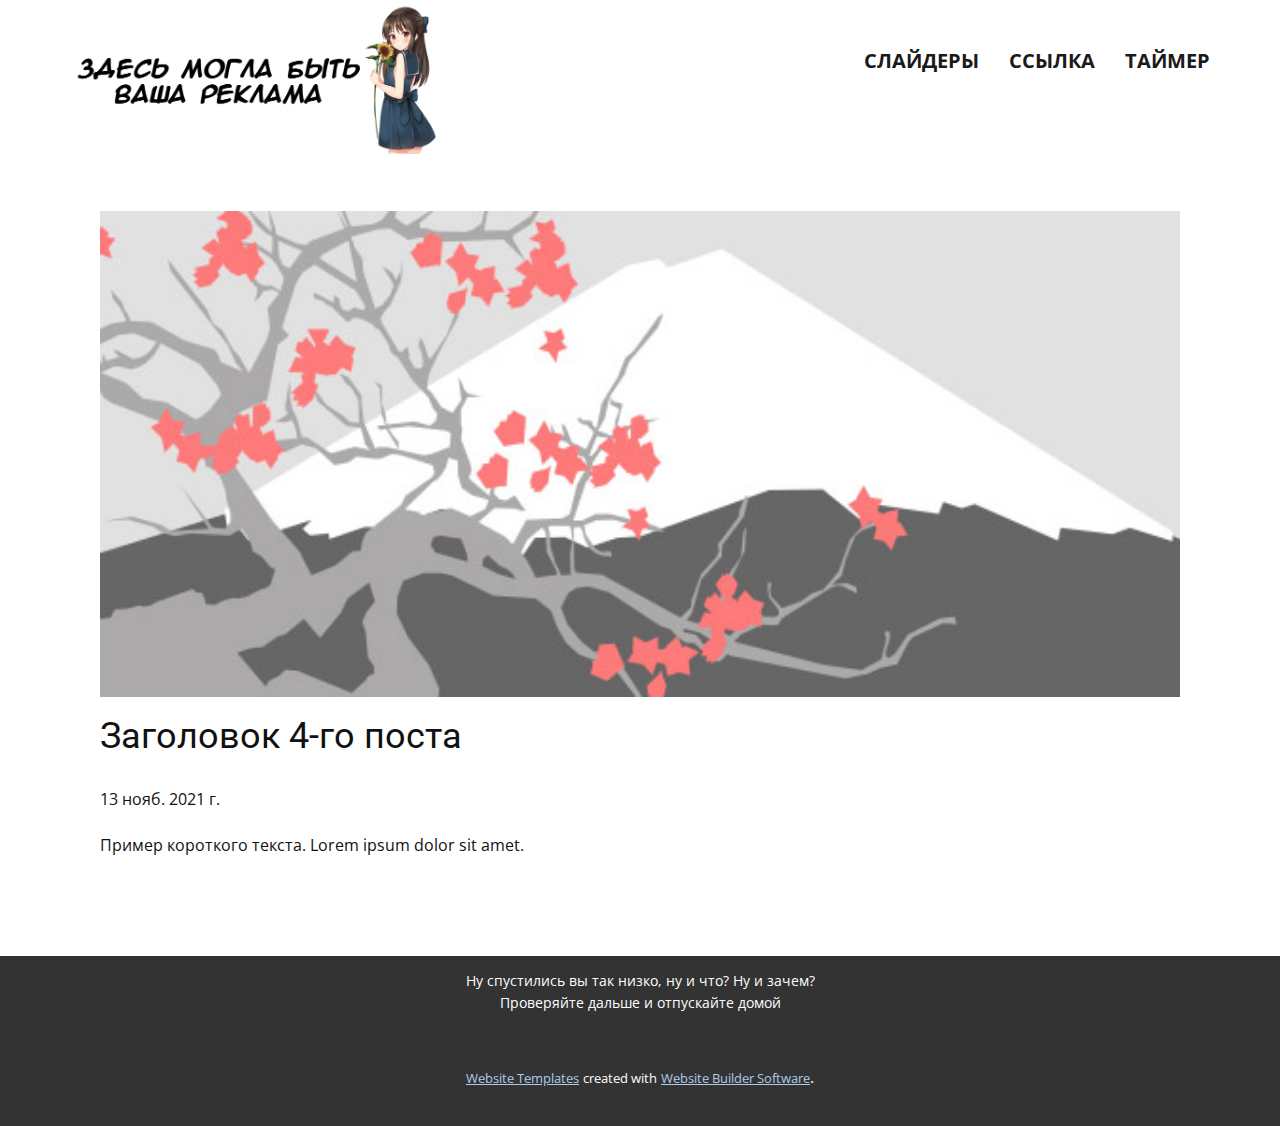
<file: blog/пост-3.html>
<!doctype html>
<html style="font-size: 16px;"><head>
    <meta name="viewport" content="width=device-width, initial-scale=1.0">
    <meta charset="utf-8">
    <meta name="keywords" content="Заголовок 1-го поста">
    <meta name="description" content="">
    <meta name="page_type" content="np-template-header-footer-from-plugin">
    <title>Заголовок 4-го поста</title>
    <link rel="stylesheet" href="../nicepage.css" media="screen">
<link rel="stylesheet" href="../Post-Template.css" media="screen">
    <script class="u-script" type="text/javascript" src="../jquery.js" defer=""></script>
    <script class="u-script" type="text/javascript" src="../nicepage.js" defer=""></script>
    <meta name="generator" content="Nicepage 3.30.2, nicepage.com">
    <link id="u-theme-google-font" rel="stylesheet" href="https://fonts.googleapis.com/css?family=Roboto:100,100i,300,300i,400,400i,500,500i,700,700i,900,900i|Open+Sans:300,300i,400,400i,600,600i,700,700i,800,800i">
    
    
    <script type="application/ld+json">{
		"@context": "http://schema.org",
		"@type": "Organization",
		"name": "",
		"logo": "images/unnamed.png"
}</script>
    <meta name="theme-color" content="#478ac9">
  </head>
  <body class="u-body"><header class="u-clearfix u-header u-header" id="sec-6596"><div class="u-clearfix u-sheet u-sheet-1">
        <a href="https://nicepage.com" class="u-image u-logo u-image-1" data-image-width="1956" data-image-height="800">
          <img src="../images/unnamed.png" class="u-logo-image u-logo-image-1">
        </a>
        <nav class="u-menu u-menu-dropdown u-offcanvas u-menu-1" data-position="">
          <div class="menu-collapse" style="font-size: 1.25rem; letter-spacing: 0px; font-weight: 700; text-transform: uppercase;">
            <a class="u-button-style u-custom-active-border-color u-custom-border u-custom-border-color u-custom-borders u-custom-hover-border-color u-custom-left-right-menu-spacing u-custom-padding-bottom u-custom-text-color u-custom-text-hover-color u-custom-top-bottom-menu-spacing u-nav-link u-text-active-palette-1-base u-text-hover-palette-2-base" href="#">
              <svg><use xmlns:xlink="http://www.w3.org/1999/xlink" xlink:href="#menu-hamburger"></use></svg>
              <svg version="1.1" xmlns="http://www.w3.org/2000/svg" xmlns:xlink="http://www.w3.org/1999/xlink"><defs><symbol id="menu-hamburger" viewBox="0 0 16 16" style="width: 16px; height: 16px;"><rect y="1" width="16" height="2"></rect><rect y="7" width="16" height="2"></rect><rect y="13" width="16" height="2"></rect>
</symbol>
</defs></svg>
            </a>
          </div>
          <div class="u-custom-menu u-nav-container">
            <ul class="u-nav u-spacing-30 u-unstyled u-nav-1"><li class="u-nav-item"><a class="u-border-1 u-border-active-palette-1-base u-border-hover-palette-1-base u-border-no-left u-border-no-right u-border-no-top u-button-style u-nav-link u-text-active-palette-1-base u-text-grey-90 u-text-hover-grey-90" href="../Страница-со-слайдером.html" style="padding: 10px 0px;">Слайдеры</a>
</li><li class="u-nav-item"><a class="u-border-1 u-border-active-palette-1-base u-border-hover-palette-1-base u-border-no-left u-border-no-right u-border-no-top u-button-style u-nav-link u-text-active-palette-1-base u-text-grey-90 u-text-hover-grey-90" href="../Страница-с-сылкой.html" style="padding: 10px 0px;">Ссылка</a>
</li><li class="u-nav-item"><a class="u-border-1 u-border-active-palette-1-base u-border-hover-palette-1-base u-border-no-left u-border-no-right u-border-no-top u-button-style u-nav-link u-text-active-palette-1-base u-text-grey-90 u-text-hover-grey-90" href="../Страница-с-таймером.html" style="padding: 10px 0px;">Таймер</a>
</li></ul>
          </div>
          <div class="u-custom-menu u-nav-container-collapse">
            <div class="u-black u-container-style u-inner-container-layout u-opacity u-opacity-95 u-sidenav">
              <div class="u-inner-container-layout u-sidenav-overflow">
                <div class="u-menu-close"></div>
                <ul class="u-align-center u-nav u-popupmenu-items u-unstyled u-nav-2"><li class="u-nav-item"><a class="u-button-style u-nav-link" href="../Страница-со-слайдером.html" style="padding: 10px 0px;">Слайдеры</a>
</li><li class="u-nav-item"><a class="u-button-style u-nav-link" href="../Страница-с-сылкой.html" style="padding: 10px 0px;">Ссылка</a>
</li><li class="u-nav-item"><a class="u-button-style u-nav-link" href="../Страница-с-таймером.html" style="padding: 10px 0px;">Таймер</a>
</li></ul>
              </div>
            </div>
            <div class="u-black u-menu-overlay u-opacity u-opacity-70"></div>
          </div>
        </nav>
      </div></header>
    <section class="u-align-center u-clearfix u-section-1" id="sec-9f85">
      <div class="u-clearfix u-sheet u-valign-middle-md u-valign-middle-sm u-valign-middle-xs u-sheet-1"><!--post_details--><!--post_details_options_json--><!--{"source":""}--><!--/post_details_options_json--><!--blog_post-->
        <div class="u-container-style u-expanded-width u-post-details u-post-details-1">
          <div class="u-container-layout u-valign-middle u-container-layout-1"><!--blog_post_image-->
            <img alt="" class="u-blog-control u-expanded-width u-image u-image-default u-image-1" src="[data-uri]"><!--/blog_post_image--><!--blog_post_header-->
            <h2 class="u-blog-control u-text u-text-1">Заголовок 4-го поста</h2><!--/blog_post_header--><!--blog_post_metadata-->
            <div class="u-blog-control u-metadata u-metadata-1"><!--blog_post_metadata_date-->
              <span class="u-meta-date u-meta-icon">13 нояб. 2021 г.</span><!--/blog_post_metadata_date--><!--blog_post_metadata_category-->
              <!--/blog_post_metadata_category--><!--blog_post_metadata_comments-->
              <!--/blog_post_metadata_comments-->
            </div><!--/blog_post_metadata--><!--blog_post_content-->
            <div class="u-align-justify u-blog-control u-post-content u-text u-text-2 fr-view">
  Пример короткого текста. Lorem ipsum dolor sit amet.
  </div><!--/blog_post_content-->
          </div>
        </div><!--/blog_post--><!--/post_details-->
      </div>
    </section>
    
    
    <footer class="u-align-center u-clearfix u-footer u-grey-80 u-footer" id="sec-2e7b"><div class="u-clearfix u-sheet u-sheet-1">
        <p class="u-small-text u-text u-text-variant u-text-1">Ну спустились вы так низко, ну и что? Ну и зачем?<br>Проверяйте дальше и отпускайте домой
        </p>
      </div></footer>
    <section class="u-backlink u-clearfix u-grey-80">
      <a class="u-link" href="https://nicepage.com/website-templates" target="_blank">
        <span>Website Templates</span>
      </a>
      <p class="u-text">
        <span>created with</span>
      </p>
      <a class="u-link" href="" target="_blank">
        <span>Website Builder Software</span>
      </a>. 
    </section>
  
</body></html>
</file>
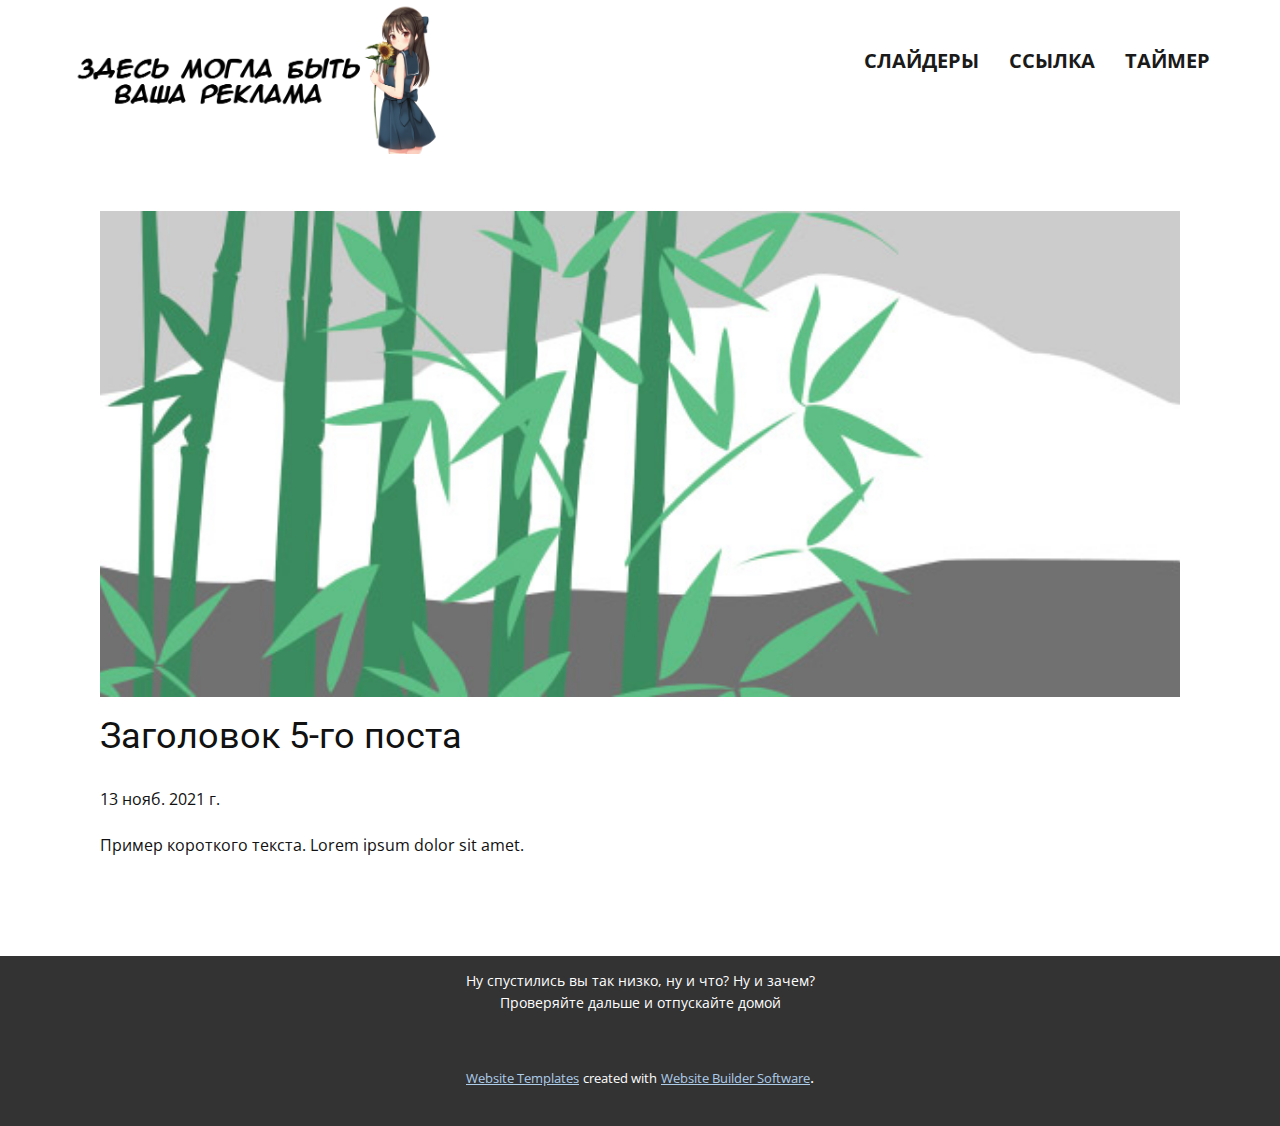
<file: blog/пост-4.html>
<!doctype html>
<html style="font-size: 16px;"><head>
    <meta name="viewport" content="width=device-width, initial-scale=1.0">
    <meta charset="utf-8">
    <meta name="keywords" content="Заголовок 1-го поста">
    <meta name="description" content="">
    <meta name="page_type" content="np-template-header-footer-from-plugin">
    <title>Заголовок 5-го поста</title>
    <link rel="stylesheet" href="../nicepage.css" media="screen">
<link rel="stylesheet" href="../Post-Template.css" media="screen">
    <script class="u-script" type="text/javascript" src="../jquery.js" defer=""></script>
    <script class="u-script" type="text/javascript" src="../nicepage.js" defer=""></script>
    <meta name="generator" content="Nicepage 3.30.2, nicepage.com">
    <link id="u-theme-google-font" rel="stylesheet" href="https://fonts.googleapis.com/css?family=Roboto:100,100i,300,300i,400,400i,500,500i,700,700i,900,900i|Open+Sans:300,300i,400,400i,600,600i,700,700i,800,800i">
    
    
    <script type="application/ld+json">{
		"@context": "http://schema.org",
		"@type": "Organization",
		"name": "",
		"logo": "images/unnamed.png"
}</script>
    <meta name="theme-color" content="#478ac9">
  </head>
  <body class="u-body"><header class="u-clearfix u-header u-header" id="sec-6596"><div class="u-clearfix u-sheet u-sheet-1">
        <a href="https://nicepage.com" class="u-image u-logo u-image-1" data-image-width="1956" data-image-height="800">
          <img src="../images/unnamed.png" class="u-logo-image u-logo-image-1">
        </a>
        <nav class="u-menu u-menu-dropdown u-offcanvas u-menu-1" data-position="">
          <div class="menu-collapse" style="font-size: 1.25rem; letter-spacing: 0px; font-weight: 700; text-transform: uppercase;">
            <a class="u-button-style u-custom-active-border-color u-custom-border u-custom-border-color u-custom-borders u-custom-hover-border-color u-custom-left-right-menu-spacing u-custom-padding-bottom u-custom-text-color u-custom-text-hover-color u-custom-top-bottom-menu-spacing u-nav-link u-text-active-palette-1-base u-text-hover-palette-2-base" href="#">
              <svg><use xmlns:xlink="http://www.w3.org/1999/xlink" xlink:href="#menu-hamburger"></use></svg>
              <svg version="1.1" xmlns="http://www.w3.org/2000/svg" xmlns:xlink="http://www.w3.org/1999/xlink"><defs><symbol id="menu-hamburger" viewBox="0 0 16 16" style="width: 16px; height: 16px;"><rect y="1" width="16" height="2"></rect><rect y="7" width="16" height="2"></rect><rect y="13" width="16" height="2"></rect>
</symbol>
</defs></svg>
            </a>
          </div>
          <div class="u-custom-menu u-nav-container">
            <ul class="u-nav u-spacing-30 u-unstyled u-nav-1"><li class="u-nav-item"><a class="u-border-1 u-border-active-palette-1-base u-border-hover-palette-1-base u-border-no-left u-border-no-right u-border-no-top u-button-style u-nav-link u-text-active-palette-1-base u-text-grey-90 u-text-hover-grey-90" href="../Страница-со-слайдером.html" style="padding: 10px 0px;">Слайдеры</a>
</li><li class="u-nav-item"><a class="u-border-1 u-border-active-palette-1-base u-border-hover-palette-1-base u-border-no-left u-border-no-right u-border-no-top u-button-style u-nav-link u-text-active-palette-1-base u-text-grey-90 u-text-hover-grey-90" href="../Страница-с-сылкой.html" style="padding: 10px 0px;">Ссылка</a>
</li><li class="u-nav-item"><a class="u-border-1 u-border-active-palette-1-base u-border-hover-palette-1-base u-border-no-left u-border-no-right u-border-no-top u-button-style u-nav-link u-text-active-palette-1-base u-text-grey-90 u-text-hover-grey-90" href="../Страница-с-таймером.html" style="padding: 10px 0px;">Таймер</a>
</li></ul>
          </div>
          <div class="u-custom-menu u-nav-container-collapse">
            <div class="u-black u-container-style u-inner-container-layout u-opacity u-opacity-95 u-sidenav">
              <div class="u-inner-container-layout u-sidenav-overflow">
                <div class="u-menu-close"></div>
                <ul class="u-align-center u-nav u-popupmenu-items u-unstyled u-nav-2"><li class="u-nav-item"><a class="u-button-style u-nav-link" href="../Страница-со-слайдером.html" style="padding: 10px 0px;">Слайдеры</a>
</li><li class="u-nav-item"><a class="u-button-style u-nav-link" href="../Страница-с-сылкой.html" style="padding: 10px 0px;">Ссылка</a>
</li><li class="u-nav-item"><a class="u-button-style u-nav-link" href="../Страница-с-таймером.html" style="padding: 10px 0px;">Таймер</a>
</li></ul>
              </div>
            </div>
            <div class="u-black u-menu-overlay u-opacity u-opacity-70"></div>
          </div>
        </nav>
      </div></header>
    <section class="u-align-center u-clearfix u-section-1" id="sec-9f85">
      <div class="u-clearfix u-sheet u-valign-middle-md u-valign-middle-sm u-valign-middle-xs u-sheet-1"><!--post_details--><!--post_details_options_json--><!--{"source":""}--><!--/post_details_options_json--><!--blog_post-->
        <div class="u-container-style u-expanded-width u-post-details u-post-details-1">
          <div class="u-container-layout u-valign-middle u-container-layout-1"><!--blog_post_image-->
            <img alt="" class="u-blog-control u-expanded-width u-image u-image-default u-image-1" src="[data-uri]"><!--/blog_post_image--><!--blog_post_header-->
            <h2 class="u-blog-control u-text u-text-1">Заголовок 5-го поста</h2><!--/blog_post_header--><!--blog_post_metadata-->
            <div class="u-blog-control u-metadata u-metadata-1"><!--blog_post_metadata_date-->
              <span class="u-meta-date u-meta-icon">13 нояб. 2021 г.</span><!--/blog_post_metadata_date--><!--blog_post_metadata_category-->
              <!--/blog_post_metadata_category--><!--blog_post_metadata_comments-->
              <!--/blog_post_metadata_comments-->
            </div><!--/blog_post_metadata--><!--blog_post_content-->
            <div class="u-align-justify u-blog-control u-post-content u-text u-text-2 fr-view">
  Пример короткого текста. Lorem ipsum dolor sit amet.
  </div><!--/blog_post_content-->
          </div>
        </div><!--/blog_post--><!--/post_details-->
      </div>
    </section>
    
    
    <footer class="u-align-center u-clearfix u-footer u-grey-80 u-footer" id="sec-2e7b"><div class="u-clearfix u-sheet u-sheet-1">
        <p class="u-small-text u-text u-text-variant u-text-1">Ну спустились вы так низко, ну и что? Ну и зачем?<br>Проверяйте дальше и отпускайте домой
        </p>
      </div></footer>
    <section class="u-backlink u-clearfix u-grey-80">
      <a class="u-link" href="https://nicepage.com/website-templates" target="_blank">
        <span>Website Templates</span>
      </a>
      <p class="u-text">
        <span>created with</span>
      </p>
      <a class="u-link" href="" target="_blank">
        <span>Website Builder Software</span>
      </a>. 
    </section>
  
</body></html>
</file>
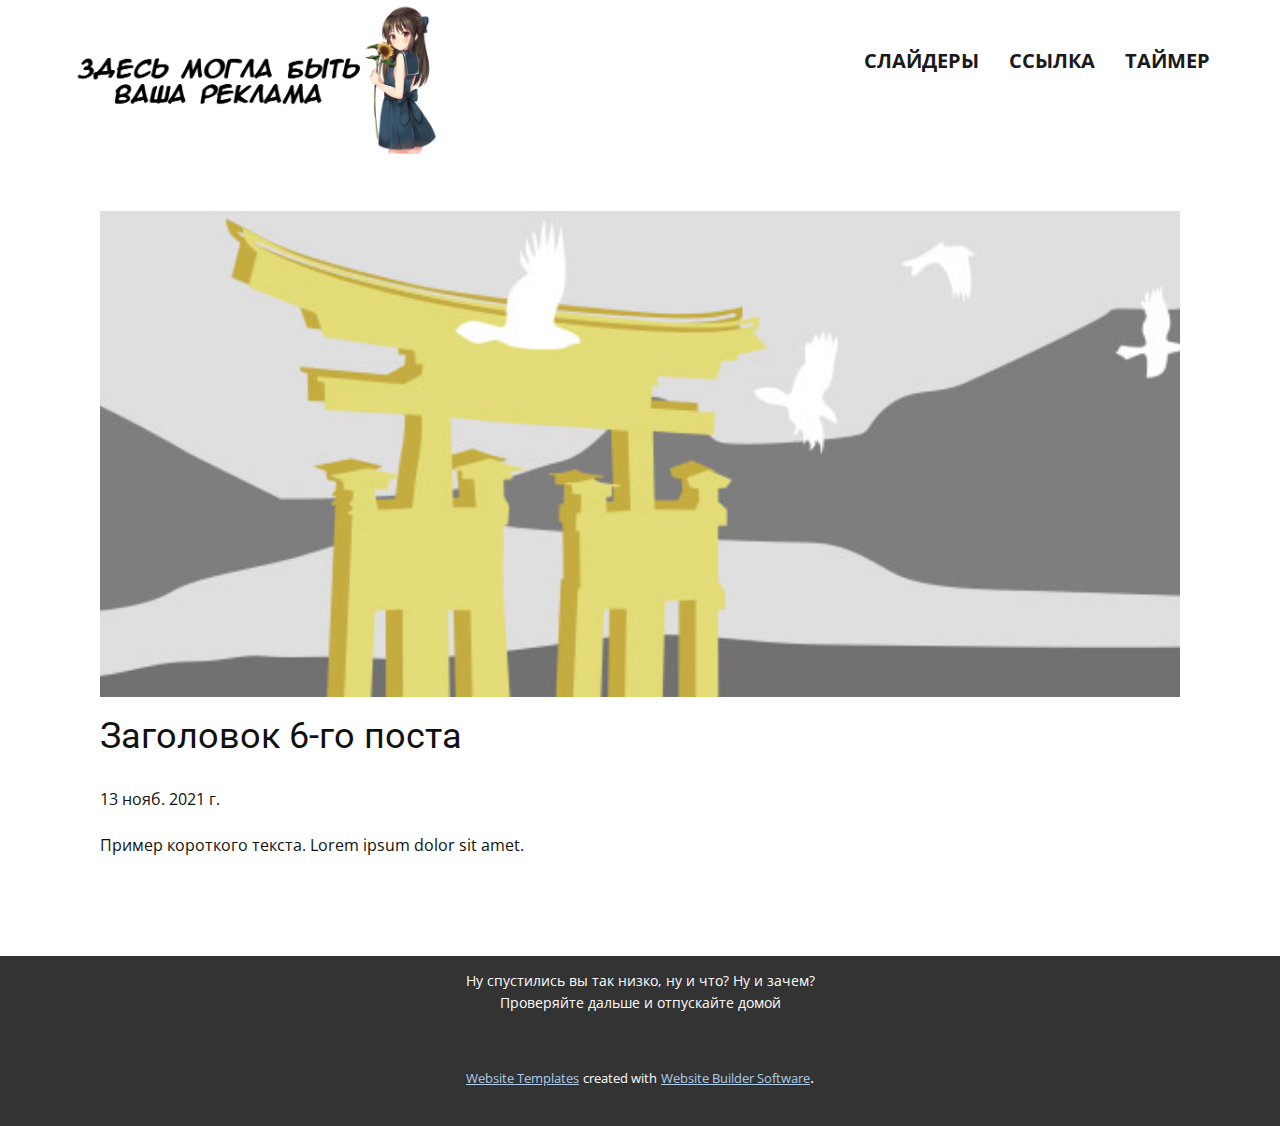
<file: blog/пост-5.html>
<!doctype html>
<html style="font-size: 16px;"><head>
    <meta name="viewport" content="width=device-width, initial-scale=1.0">
    <meta charset="utf-8">
    <meta name="keywords" content="Заголовок 1-го поста">
    <meta name="description" content="">
    <meta name="page_type" content="np-template-header-footer-from-plugin">
    <title>Заголовок 6-го поста</title>
    <link rel="stylesheet" href="../nicepage.css" media="screen">
<link rel="stylesheet" href="../Post-Template.css" media="screen">
    <script class="u-script" type="text/javascript" src="../jquery.js" defer=""></script>
    <script class="u-script" type="text/javascript" src="../nicepage.js" defer=""></script>
    <meta name="generator" content="Nicepage 3.30.2, nicepage.com">
    <link id="u-theme-google-font" rel="stylesheet" href="https://fonts.googleapis.com/css?family=Roboto:100,100i,300,300i,400,400i,500,500i,700,700i,900,900i|Open+Sans:300,300i,400,400i,600,600i,700,700i,800,800i">
    
    
    <script type="application/ld+json">{
		"@context": "http://schema.org",
		"@type": "Organization",
		"name": "",
		"logo": "images/unnamed.png"
}</script>
    <meta name="theme-color" content="#478ac9">
  </head>
  <body class="u-body"><header class="u-clearfix u-header u-header" id="sec-6596"><div class="u-clearfix u-sheet u-sheet-1">
        <a href="https://nicepage.com" class="u-image u-logo u-image-1" data-image-width="1956" data-image-height="800">
          <img src="../images/unnamed.png" class="u-logo-image u-logo-image-1">
        </a>
        <nav class="u-menu u-menu-dropdown u-offcanvas u-menu-1" data-position="">
          <div class="menu-collapse" style="font-size: 1.25rem; letter-spacing: 0px; font-weight: 700; text-transform: uppercase;">
            <a class="u-button-style u-custom-active-border-color u-custom-border u-custom-border-color u-custom-borders u-custom-hover-border-color u-custom-left-right-menu-spacing u-custom-padding-bottom u-custom-text-color u-custom-text-hover-color u-custom-top-bottom-menu-spacing u-nav-link u-text-active-palette-1-base u-text-hover-palette-2-base" href="#">
              <svg><use xmlns:xlink="http://www.w3.org/1999/xlink" xlink:href="#menu-hamburger"></use></svg>
              <svg version="1.1" xmlns="http://www.w3.org/2000/svg" xmlns:xlink="http://www.w3.org/1999/xlink"><defs><symbol id="menu-hamburger" viewBox="0 0 16 16" style="width: 16px; height: 16px;"><rect y="1" width="16" height="2"></rect><rect y="7" width="16" height="2"></rect><rect y="13" width="16" height="2"></rect>
</symbol>
</defs></svg>
            </a>
          </div>
          <div class="u-custom-menu u-nav-container">
            <ul class="u-nav u-spacing-30 u-unstyled u-nav-1"><li class="u-nav-item"><a class="u-border-1 u-border-active-palette-1-base u-border-hover-palette-1-base u-border-no-left u-border-no-right u-border-no-top u-button-style u-nav-link u-text-active-palette-1-base u-text-grey-90 u-text-hover-grey-90" href="../Страница-со-слайдером.html" style="padding: 10px 0px;">Слайдеры</a>
</li><li class="u-nav-item"><a class="u-border-1 u-border-active-palette-1-base u-border-hover-palette-1-base u-border-no-left u-border-no-right u-border-no-top u-button-style u-nav-link u-text-active-palette-1-base u-text-grey-90 u-text-hover-grey-90" href="../Страница-с-сылкой.html" style="padding: 10px 0px;">Ссылка</a>
</li><li class="u-nav-item"><a class="u-border-1 u-border-active-palette-1-base u-border-hover-palette-1-base u-border-no-left u-border-no-right u-border-no-top u-button-style u-nav-link u-text-active-palette-1-base u-text-grey-90 u-text-hover-grey-90" href="../Страница-с-таймером.html" style="padding: 10px 0px;">Таймер</a>
</li></ul>
          </div>
          <div class="u-custom-menu u-nav-container-collapse">
            <div class="u-black u-container-style u-inner-container-layout u-opacity u-opacity-95 u-sidenav">
              <div class="u-inner-container-layout u-sidenav-overflow">
                <div class="u-menu-close"></div>
                <ul class="u-align-center u-nav u-popupmenu-items u-unstyled u-nav-2"><li class="u-nav-item"><a class="u-button-style u-nav-link" href="../Страница-со-слайдером.html" style="padding: 10px 0px;">Слайдеры</a>
</li><li class="u-nav-item"><a class="u-button-style u-nav-link" href="../Страница-с-сылкой.html" style="padding: 10px 0px;">Ссылка</a>
</li><li class="u-nav-item"><a class="u-button-style u-nav-link" href="../Страница-с-таймером.html" style="padding: 10px 0px;">Таймер</a>
</li></ul>
              </div>
            </div>
            <div class="u-black u-menu-overlay u-opacity u-opacity-70"></div>
          </div>
        </nav>
      </div></header>
    <section class="u-align-center u-clearfix u-section-1" id="sec-9f85">
      <div class="u-clearfix u-sheet u-valign-middle-md u-valign-middle-sm u-valign-middle-xs u-sheet-1"><!--post_details--><!--post_details_options_json--><!--{"source":""}--><!--/post_details_options_json--><!--blog_post-->
        <div class="u-container-style u-expanded-width u-post-details u-post-details-1">
          <div class="u-container-layout u-valign-middle u-container-layout-1"><!--blog_post_image-->
            <img alt="" class="u-blog-control u-expanded-width u-image u-image-default u-image-1" src="[data-uri]"><!--/blog_post_image--><!--blog_post_header-->
            <h2 class="u-blog-control u-text u-text-1">Заголовок 6-го поста</h2><!--/blog_post_header--><!--blog_post_metadata-->
            <div class="u-blog-control u-metadata u-metadata-1"><!--blog_post_metadata_date-->
              <span class="u-meta-date u-meta-icon">13 нояб. 2021 г.</span><!--/blog_post_metadata_date--><!--blog_post_metadata_category-->
              <!--/blog_post_metadata_category--><!--blog_post_metadata_comments-->
              <!--/blog_post_metadata_comments-->
            </div><!--/blog_post_metadata--><!--blog_post_content-->
            <div class="u-align-justify u-blog-control u-post-content u-text u-text-2 fr-view">
  Пример короткого текста. Lorem ipsum dolor sit amet.
  </div><!--/blog_post_content-->
          </div>
        </div><!--/blog_post--><!--/post_details-->
      </div>
    </section>
    
    
    <footer class="u-align-center u-clearfix u-footer u-grey-80 u-footer" id="sec-2e7b"><div class="u-clearfix u-sheet u-sheet-1">
        <p class="u-small-text u-text u-text-variant u-text-1">Ну спустились вы так низко, ну и что? Ну и зачем?<br>Проверяйте дальше и отпускайте домой
        </p>
      </div></footer>
    <section class="u-backlink u-clearfix u-grey-80">
      <a class="u-link" href="https://nicepage.com/website-templates" target="_blank">
        <span>Website Templates</span>
      </a>
      <p class="u-text">
        <span>created with</span>
      </p>
      <a class="u-link" href="" target="_blank">
        <span>Website Builder Software</span>
      </a>. 
    </section>
  
</body></html>
</file>
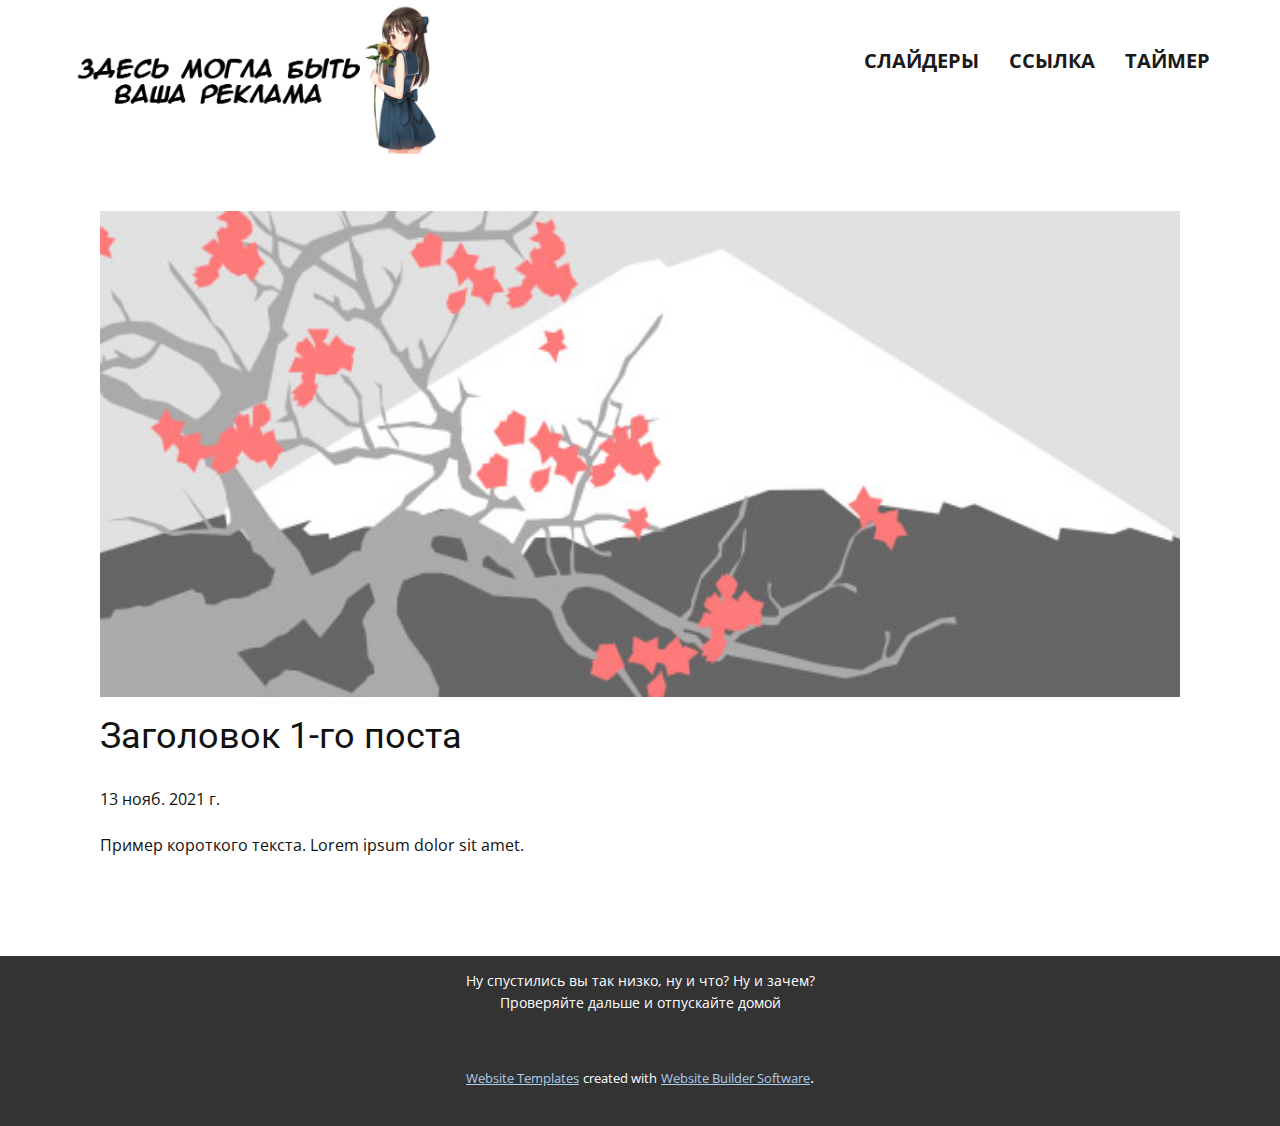
<file: blog/пост.html>
<!doctype html>
<html style="font-size: 16px;"><head>
    <meta name="viewport" content="width=device-width, initial-scale=1.0">
    <meta charset="utf-8">
    <meta name="keywords" content="Заголовок 1-го поста">
    <meta name="description" content="">
    <meta name="page_type" content="np-template-header-footer-from-plugin">
    <title>Заголовок 1-го поста</title>
    <link rel="stylesheet" href="../nicepage.css" media="screen">
<link rel="stylesheet" href="../Post-Template.css" media="screen">
    <script class="u-script" type="text/javascript" src="../jquery.js" defer=""></script>
    <script class="u-script" type="text/javascript" src="../nicepage.js" defer=""></script>
    <meta name="generator" content="Nicepage 3.30.2, nicepage.com">
    <link id="u-theme-google-font" rel="stylesheet" href="https://fonts.googleapis.com/css?family=Roboto:100,100i,300,300i,400,400i,500,500i,700,700i,900,900i|Open+Sans:300,300i,400,400i,600,600i,700,700i,800,800i">
    
    
    <script type="application/ld+json">{
		"@context": "http://schema.org",
		"@type": "Organization",
		"name": "",
		"logo": "images/unnamed.png"
}</script>
    <meta name="theme-color" content="#478ac9">
  </head>
  <body class="u-body"><header class="u-clearfix u-header u-header" id="sec-6596"><div class="u-clearfix u-sheet u-sheet-1">
        <a href="https://nicepage.com" class="u-image u-logo u-image-1" data-image-width="1956" data-image-height="800">
          <img src="../images/unnamed.png" class="u-logo-image u-logo-image-1">
        </a>
        <nav class="u-menu u-menu-dropdown u-offcanvas u-menu-1" data-position="">
          <div class="menu-collapse" style="font-size: 1.25rem; letter-spacing: 0px; font-weight: 700; text-transform: uppercase;">
            <a class="u-button-style u-custom-active-border-color u-custom-border u-custom-border-color u-custom-borders u-custom-hover-border-color u-custom-left-right-menu-spacing u-custom-padding-bottom u-custom-text-color u-custom-text-hover-color u-custom-top-bottom-menu-spacing u-nav-link u-text-active-palette-1-base u-text-hover-palette-2-base" href="#">
              <svg><use xmlns:xlink="http://www.w3.org/1999/xlink" xlink:href="#menu-hamburger"></use></svg>
              <svg version="1.1" xmlns="http://www.w3.org/2000/svg" xmlns:xlink="http://www.w3.org/1999/xlink"><defs><symbol id="menu-hamburger" viewBox="0 0 16 16" style="width: 16px; height: 16px;"><rect y="1" width="16" height="2"></rect><rect y="7" width="16" height="2"></rect><rect y="13" width="16" height="2"></rect>
</symbol>
</defs></svg>
            </a>
          </div>
          <div class="u-custom-menu u-nav-container">
            <ul class="u-nav u-spacing-30 u-unstyled u-nav-1"><li class="u-nav-item"><a class="u-border-1 u-border-active-palette-1-base u-border-hover-palette-1-base u-border-no-left u-border-no-right u-border-no-top u-button-style u-nav-link u-text-active-palette-1-base u-text-grey-90 u-text-hover-grey-90" href="../Страница-со-слайдером.html" style="padding: 10px 0px;">Слайдеры</a>
</li><li class="u-nav-item"><a class="u-border-1 u-border-active-palette-1-base u-border-hover-palette-1-base u-border-no-left u-border-no-right u-border-no-top u-button-style u-nav-link u-text-active-palette-1-base u-text-grey-90 u-text-hover-grey-90" href="../Страница-с-сылкой.html" style="padding: 10px 0px;">Ссылка</a>
</li><li class="u-nav-item"><a class="u-border-1 u-border-active-palette-1-base u-border-hover-palette-1-base u-border-no-left u-border-no-right u-border-no-top u-button-style u-nav-link u-text-active-palette-1-base u-text-grey-90 u-text-hover-grey-90" href="../Страница-с-таймером.html" style="padding: 10px 0px;">Таймер</a>
</li></ul>
          </div>
          <div class="u-custom-menu u-nav-container-collapse">
            <div class="u-black u-container-style u-inner-container-layout u-opacity u-opacity-95 u-sidenav">
              <div class="u-inner-container-layout u-sidenav-overflow">
                <div class="u-menu-close"></div>
                <ul class="u-align-center u-nav u-popupmenu-items u-unstyled u-nav-2"><li class="u-nav-item"><a class="u-button-style u-nav-link" href="../Страница-со-слайдером.html" style="padding: 10px 0px;">Слайдеры</a>
</li><li class="u-nav-item"><a class="u-button-style u-nav-link" href="../Страница-с-сылкой.html" style="padding: 10px 0px;">Ссылка</a>
</li><li class="u-nav-item"><a class="u-button-style u-nav-link" href="../Страница-с-таймером.html" style="padding: 10px 0px;">Таймер</a>
</li></ul>
              </div>
            </div>
            <div class="u-black u-menu-overlay u-opacity u-opacity-70"></div>
          </div>
        </nav>
      </div></header>
    <section class="u-align-center u-clearfix u-section-1" id="sec-9f85">
      <div class="u-clearfix u-sheet u-valign-middle-md u-valign-middle-sm u-valign-middle-xs u-sheet-1"><!--post_details--><!--post_details_options_json--><!--{"source":""}--><!--/post_details_options_json--><!--blog_post-->
        <div class="u-container-style u-expanded-width u-post-details u-post-details-1">
          <div class="u-container-layout u-valign-middle u-container-layout-1"><!--blog_post_image-->
            <img alt="" class="u-blog-control u-expanded-width u-image u-image-default u-image-1" src="[data-uri]"><!--/blog_post_image--><!--blog_post_header-->
            <h2 class="u-blog-control u-text u-text-1">Заголовок 1-го поста</h2><!--/blog_post_header--><!--blog_post_metadata-->
            <div class="u-blog-control u-metadata u-metadata-1"><!--blog_post_metadata_date-->
              <span class="u-meta-date u-meta-icon">13 нояб. 2021 г.</span><!--/blog_post_metadata_date--><!--blog_post_metadata_category-->
              <!--/blog_post_metadata_category--><!--blog_post_metadata_comments-->
              <!--/blog_post_metadata_comments-->
            </div><!--/blog_post_metadata--><!--blog_post_content-->
            <div class="u-align-justify u-blog-control u-post-content u-text u-text-2 fr-view">
  Пример короткого текста. Lorem ipsum dolor sit amet.
  </div><!--/blog_post_content-->
          </div>
        </div><!--/blog_post--><!--/post_details-->
      </div>
    </section>
    
    
    <footer class="u-align-center u-clearfix u-footer u-grey-80 u-footer" id="sec-2e7b"><div class="u-clearfix u-sheet u-sheet-1">
        <p class="u-small-text u-text u-text-variant u-text-1">Ну спустились вы так низко, ну и что? Ну и зачем?<br>Проверяйте дальше и отпускайте домой
        </p>
      </div></footer>
    <section class="u-backlink u-clearfix u-grey-80">
      <a class="u-link" href="https://nicepage.com/website-templates" target="_blank">
        <span>Website Templates</span>
      </a>
      <p class="u-text">
        <span>created with</span>
      </p>
      <a class="u-link" href="" target="_blank">
        <span>Website Builder Software</span>
      </a>. 
    </section>
  
</body></html>
</file>
